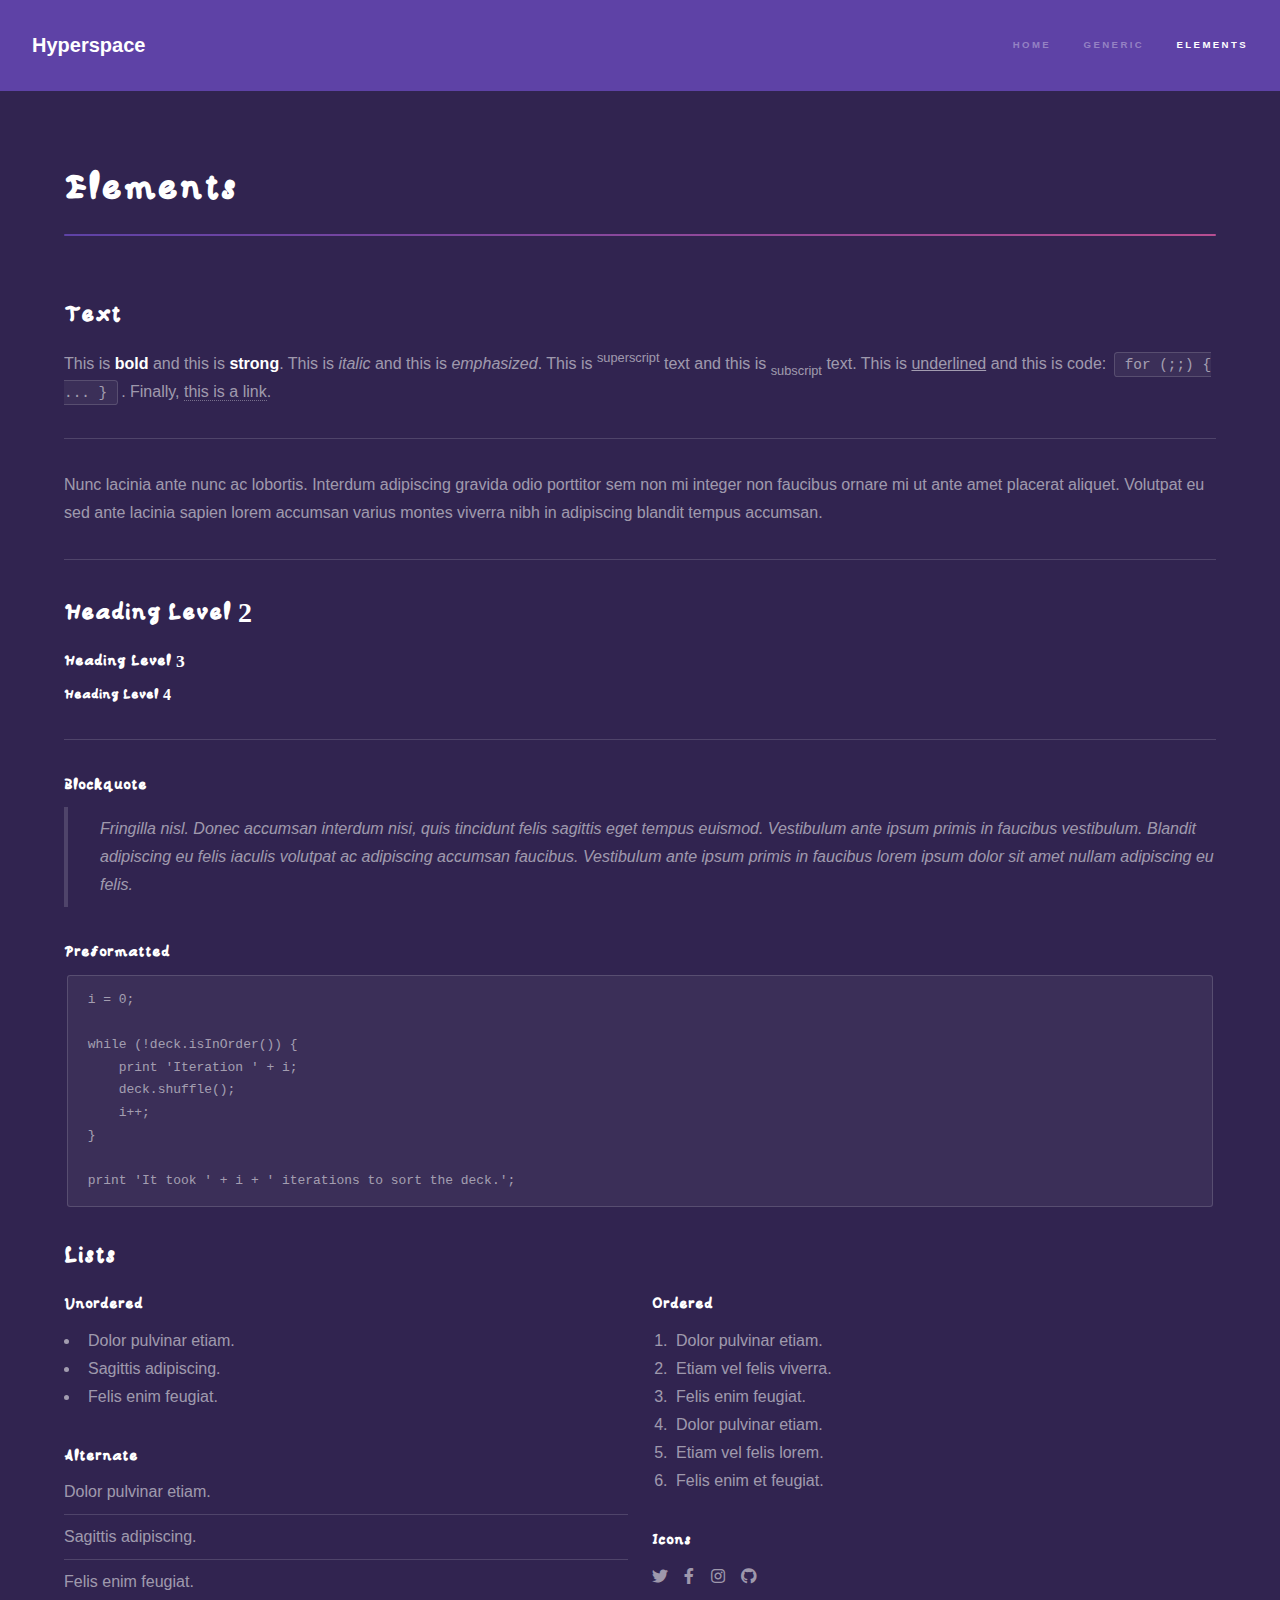
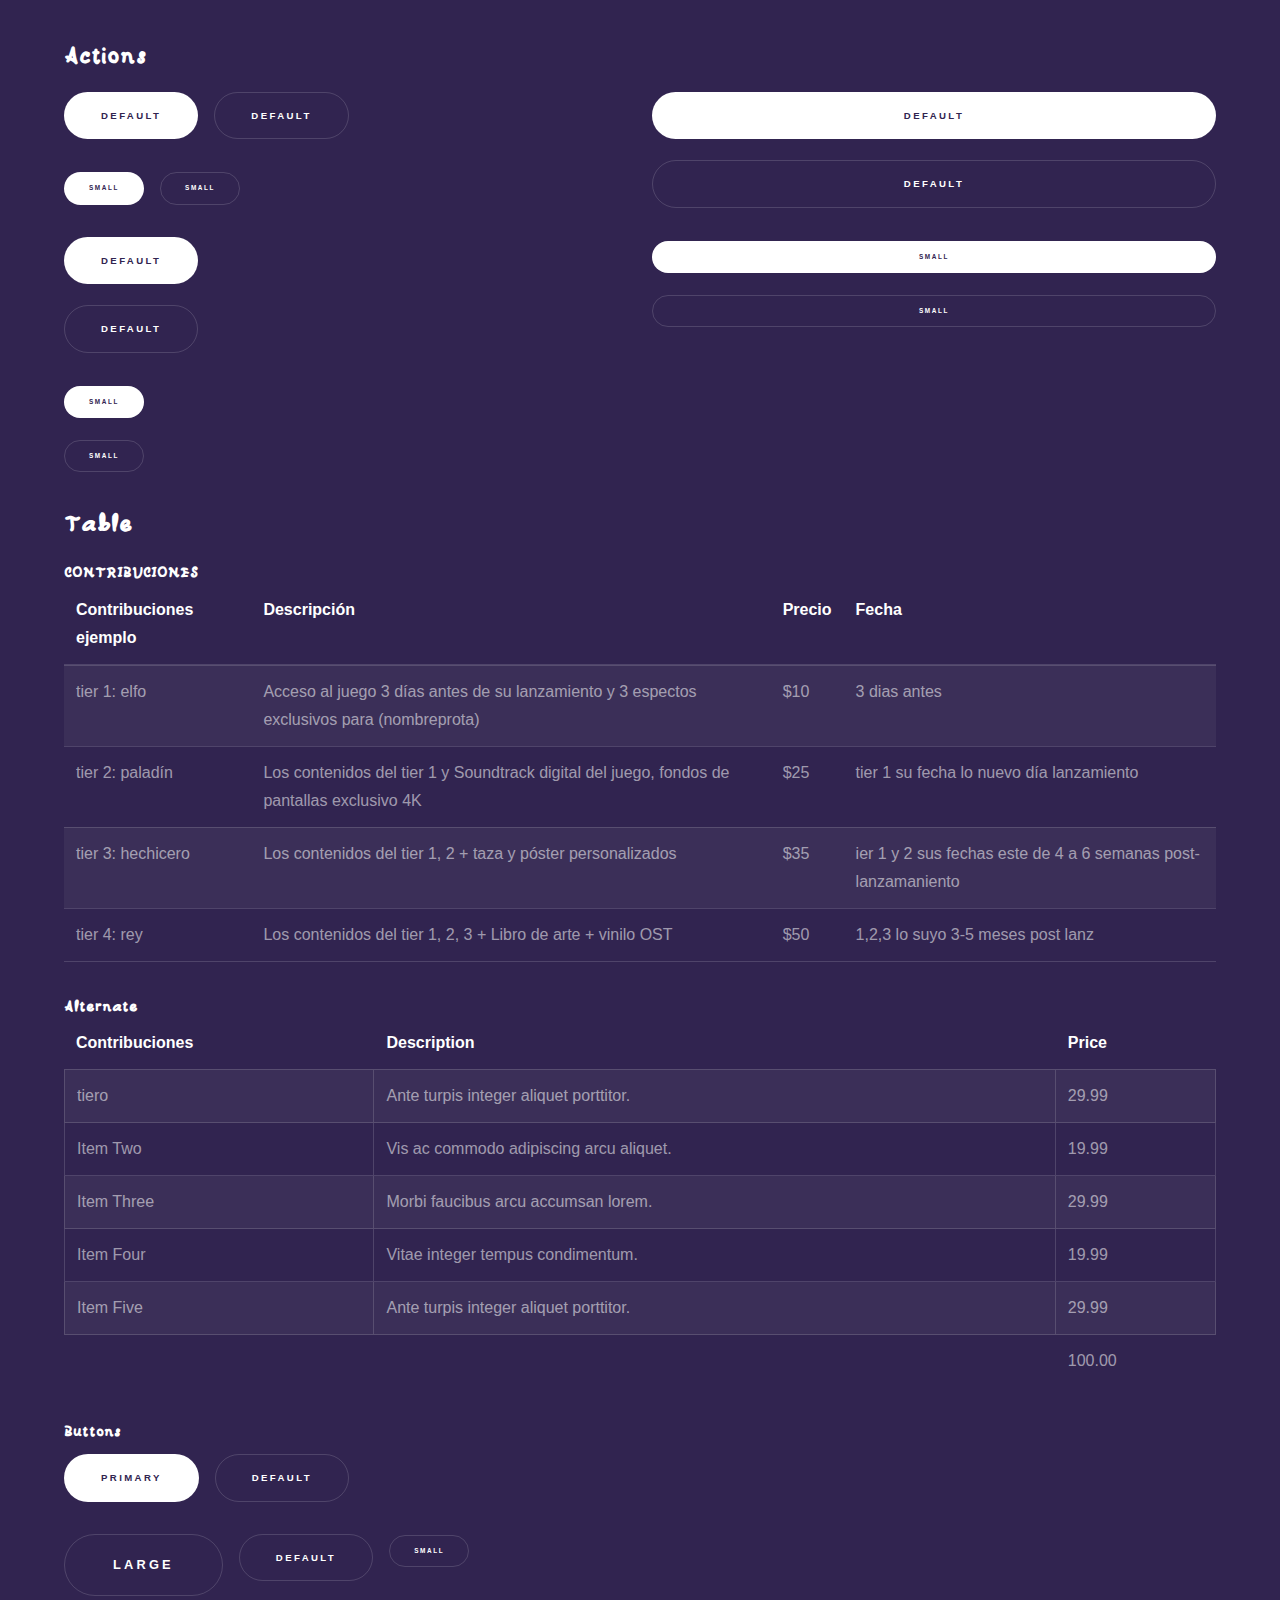
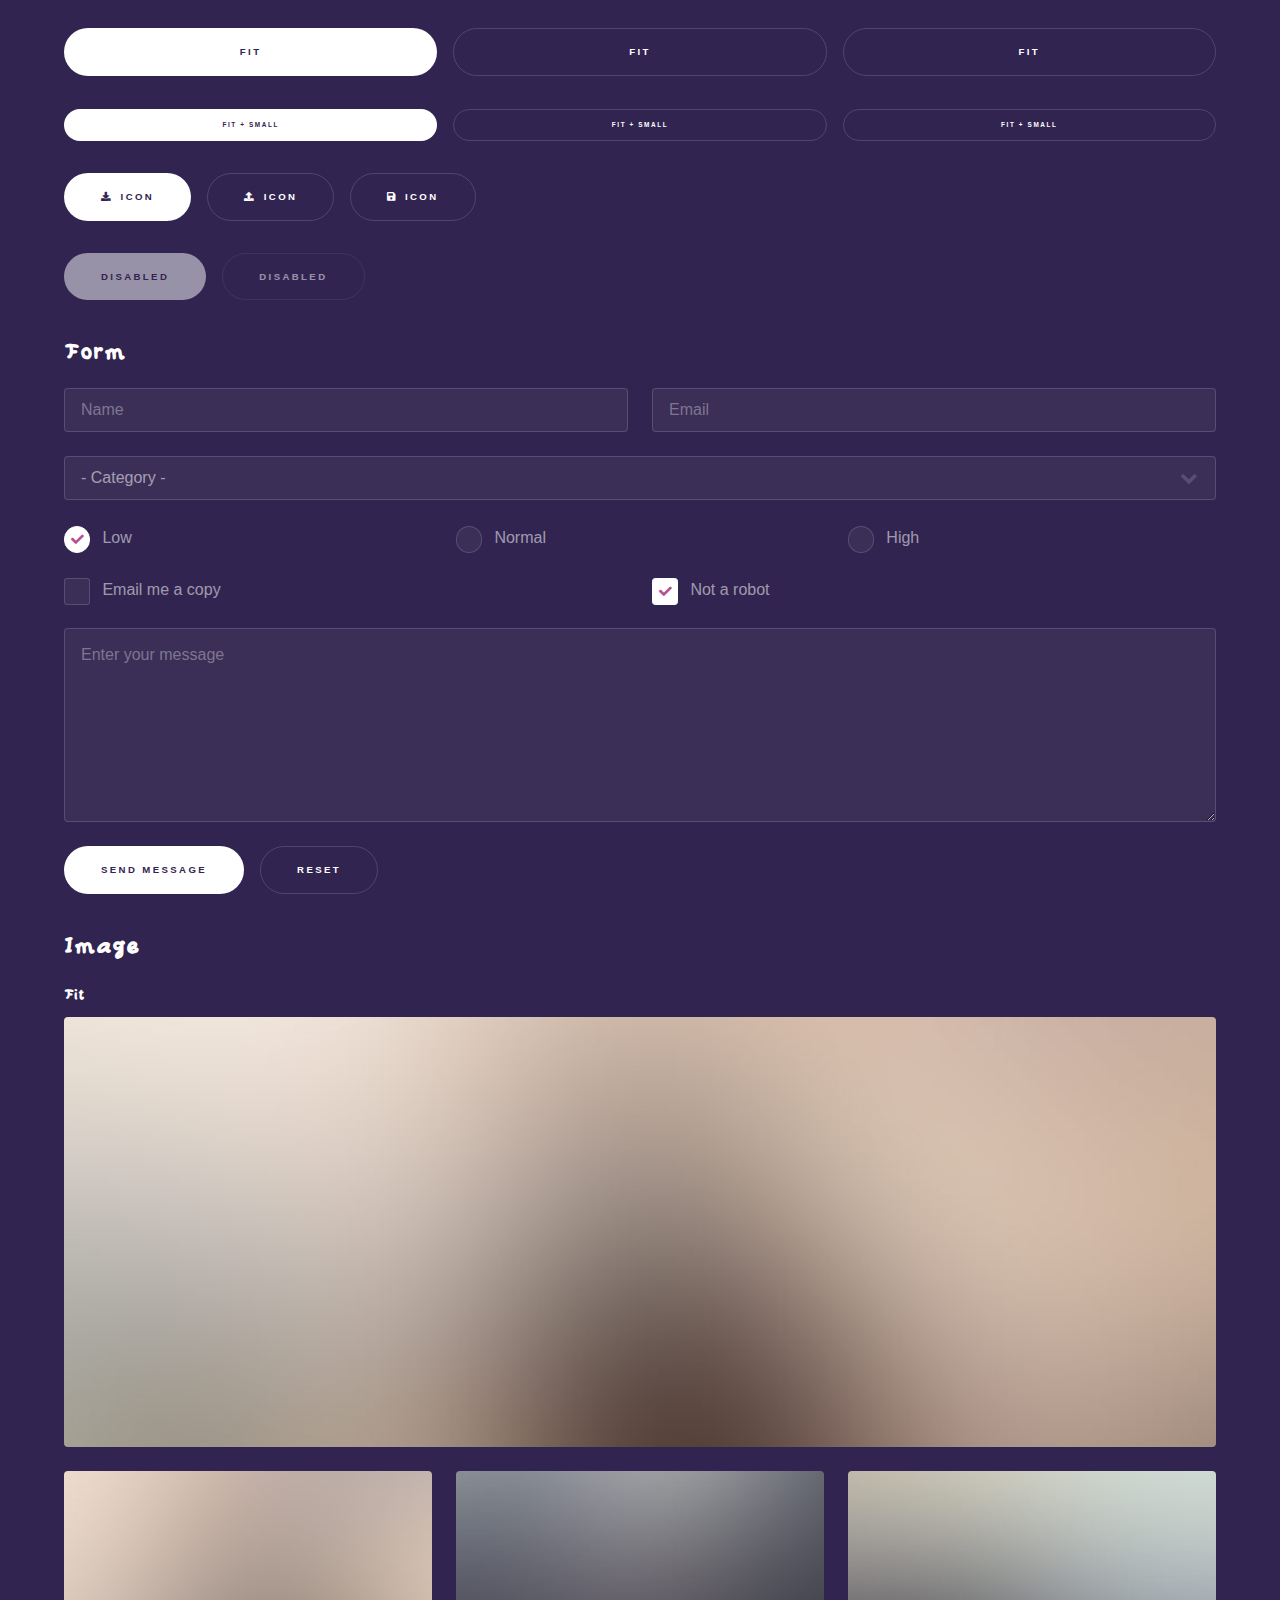
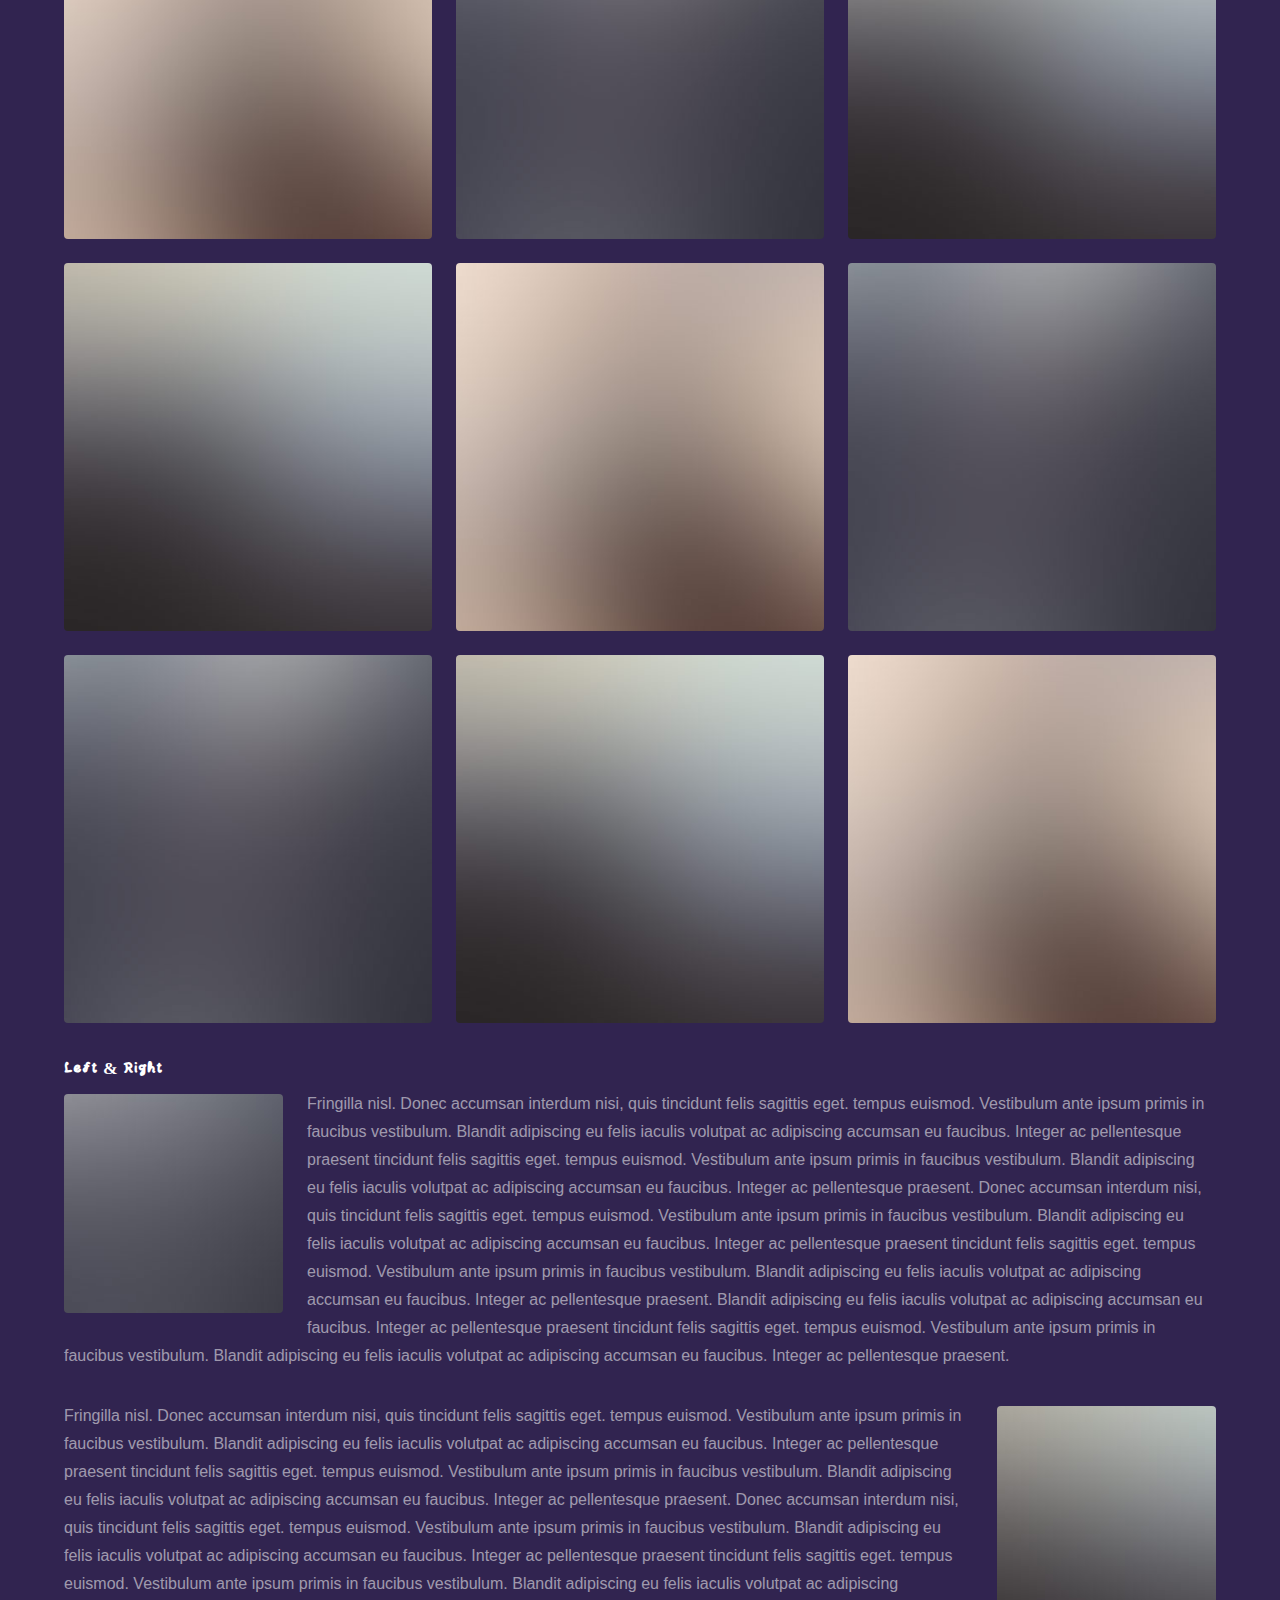
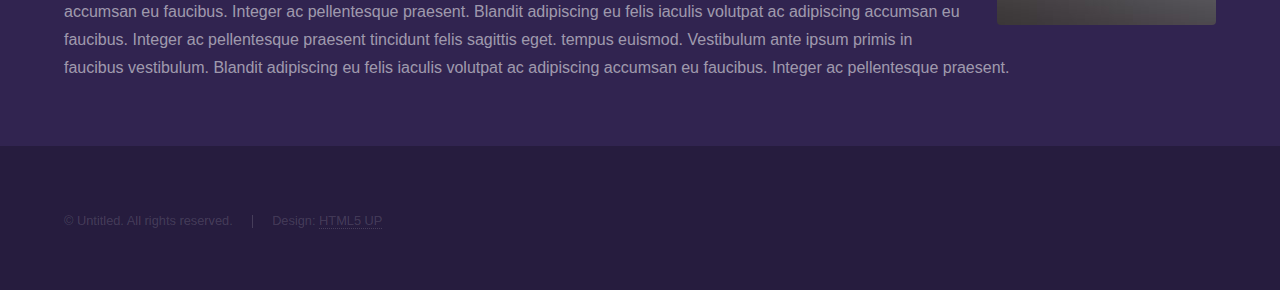
<file: elements.html>
<!DOCTYPE HTML>
<!--
	Hyperspace by HTML5 UP
	html5up.net | @ajlkn
	Free for personal and commercial use under the CCA 3.0 license (html5up.net/license)
-->
<html>
	<head>
		<title>Elements - Hyperspace by HTML5 UP</title>
		<meta charset="utf-8" />
		<meta name="viewport" content="width=device-width, initial-scale=1, user-scalable=no" />
		<link rel="stylesheet" href="assets/css/main.css" />
		<noscript><link rel="stylesheet" href="assets/css/noscript.css" /></noscript>
	</head>
	<body class="is-preload">

		<!-- Header -->
			<header id="header">
				<a href="index.html" class="title">Hyperspace</a>
				<nav>
					<ul>
						<li><a href="index.html">Home</a></li>
						<li><a href="generic.html">Generic</a></li>
						<li><a href="elements.html"  class="active">Elements</a></li>
					</ul>
				</nav>
			</header>

		<!-- Wrapper -->
			<div id="wrapper">

				<!-- Main -->
					<section id="main" class="wrapper">
						<div class="inner">
							<h1 class="major">Elements</h1>

							<!-- Text -->
								<section>
									<h2>Text</h2>
									<p>This is <b>bold</b> and this is <strong>strong</strong>. This is <i>italic</i> and this is <em>emphasized</em>.
									This is <sup>superscript</sup> text and this is <sub>subscript</sub> text.
									This is <u>underlined</u> and this is code: <code>for (;;) { ... }</code>. Finally, <a href="#">this is a link</a>.</p>
									<hr />
									<p>Nunc lacinia ante nunc ac lobortis. Interdum adipiscing gravida odio porttitor sem non mi integer non faucibus ornare mi ut ante amet placerat aliquet. Volutpat eu sed ante lacinia sapien lorem accumsan varius montes viverra nibh in adipiscing blandit tempus accumsan.</p>
									<hr />
									<h2>Heading Level 2</h2>
									<h3>Heading Level 3</h3>
									<h4>Heading Level 4</h4>
									<hr />
									<h3>Blockquote</h3>
									<blockquote>Fringilla nisl. Donec accumsan interdum nisi, quis tincidunt felis sagittis eget tempus euismod. Vestibulum ante ipsum primis in faucibus vestibulum. Blandit adipiscing eu felis iaculis volutpat ac adipiscing accumsan faucibus. Vestibulum ante ipsum primis in faucibus lorem ipsum dolor sit amet nullam adipiscing eu felis.</blockquote>
									<h3>Preformatted</h3>
									<pre><code>i = 0;

while (!deck.isInOrder()) {
    print 'Iteration ' + i;
    deck.shuffle();
    i++;
}

print 'It took ' + i + ' iterations to sort the deck.';</code></pre>
								</section>

							<!-- Lists -->
								<section>
									<h2>Lists</h2>
									<div class="row">
										<div class="col-6 col-12-medium">
											<h3>Unordered</h3>
											<ul>
												<li>Dolor pulvinar etiam.</li>
												<li>Sagittis adipiscing.</li>
												<li>Felis enim feugiat.</li>
											</ul>
											<h3>Alternate</h3>
											<ul class="alt">
												<li>Dolor pulvinar etiam.</li>
												<li>Sagittis adipiscing.</li>
												<li>Felis enim feugiat.</li>
											</ul>
										</div>
										<div class="col-6 col-12-medium">
											<h3>Ordered</h3>
											<ol>
												<li>Dolor pulvinar etiam.</li>
												<li>Etiam vel felis viverra.</li>
												<li>Felis enim feugiat.</li>
												<li>Dolor pulvinar etiam.</li>
												<li>Etiam vel felis lorem.</li>
												<li>Felis enim et feugiat.</li>
											</ol>
											<h3>Icons</h3>
											<ul class="icons">
												<li><a href="#" class="icon brands fa-twitter"><span class="label">Twitter</span></a></li>
												<li><a href="#" class="icon brands fa-facebook-f"><span class="label">Facebook</span></a></li>
												<li><a href="#" class="icon brands fa-instagram"><span class="label">Instagram</span></a></li>
												<li><a href="#" class="icon brands fa-github"><span class="label">Github</span></a></li>
											</ul>
										</div>
									</div>
									<h2>Actions</h2>
									<div class="row">
										<div class="col-6 col-12-medium">
											<ul class="actions">
												<li><a href="#" class="button primary">Default</a></li>
												<li><a href="#" class="button">Default</a></li>
											</ul>
											<ul class="actions small">
												<li><a href="#" class="button primary small">Small</a></li>
												<li><a href="#" class="button small">Small</a></li>
											</ul>
											<ul class="actions stacked">
												<li><a href="#" class="button primary">Default</a></li>
												<li><a href="#" class="button">Default</a></li>
											</ul>
											<ul class="actions stacked">
												<li><a href="#" class="button primary small">Small</a></li>
												<li><a href="#" class="button small">Small</a></li>
											</ul>
										</div>
										<div class="col-6 col-12-medium">
											<ul class="actions stacked">
												<li><a href="#" class="button primary fit">Default</a></li>
												<li><a href="#" class="button fit">Default</a></li>
											</ul>
											<ul class="actions stacked">
												<li><a href="#" class="button primary small fit">Small</a></li>
												<li><a href="#" class="button small fit">Small</a></li>
											</ul>
										</div>
									</div>
								</section>

							<!-- Table -->
								<section>
									<h2>Table</h2>
									<h3>CONTRIBUCIONES</h3>
									<div class="table-wrapper">
										<table>
											<thead>
												<tr>
													<th>Contribuciones ejemplo</th>
													<th>Descripción</th>
													<th>Precio</th>
													<th>Fecha</th>
												</tr>
											</thead>
											<tbody>
												<tr>
													<td>tier 1: elfo</td>
													<td>Acceso al juego 3 días antes de su lanzamiento y 3 espectos exclusivos para (nombreprota)</td>
													<td>$10</td>
													<td>3 dias antes</td>
												</tr>
												<tr>
													<td>tier 2: paladín</td>
													<td>Los contenidos del tier 1 y Soundtrack digital del juego, fondos de pantallas exclusivo 4K </td>
													<td>$25</td>
													<td>tier 1 su fecha lo nuevo día lanzamiento </td>

												</tr>
												<tr>
													<td>tier 3: hechicero</td>
													<td> Los contenidos del tier 1, 2 + taza y póster personalizados </td> 
													<td>$35</td>
													<td>ier 1 y 2 sus fechas este  de 4 a 6 semanas post-lanzamaniento </td>

													
												</tr>
												<tr>
													<td>tier 4: rey</td>
													<td>Los contenidos del tier 1, 2, 3 + Libro de arte + vinilo OST </td>
													<td>$50</td>
													<td>1,2,3 lo suyo 3-5 meses post lanz</td>

												</tr>
												
											</tbody>
											
										</table>
									</div>

									<h3>Alternate</h3>
									<div class="table-wrapper">
										<table class="alt">
											<thead>
												<tr>
													<th>Contribuciones</th>
													<th>Description</th>
													<th>Price</th>
												</tr>
											</thead>
											<tbody>
												<tr>
													<td>tiero</td>
													<td>Ante turpis integer aliquet porttitor.</td>
													<td>29.99</td>
												</tr>
												<tr>
													<td>Item Two</td>
													<td>Vis ac commodo adipiscing arcu aliquet.</td>
													<td>19.99</td>
												</tr>
												<tr>
													<td>Item Three</td>
													<td> Morbi faucibus arcu accumsan lorem.</td>
													<td>29.99</td>
												</tr>
												<tr>
													<td>Item Four</td>
													<td>Vitae integer tempus condimentum.</td>
													<td>19.99</td>
												</tr>
												<tr>
													<td>Item Five</td>
													<td>Ante turpis integer aliquet porttitor.</td>
													<td>29.99</td>
												</tr>
											</tbody>
											<tfoot>
												<tr>
													<td colspan="2"></td>
													<td>100.00</td>
												</tr>
											</tfoot>
										</table>
									</div>
								</section>

							<!-- Buttons -->
								<section>
									<h3>Buttons</h3>
									<ul class="actions">
										<li><a href="#" class="button primary">Primary</a></li>
										<li><a href="#" class="button">Default</a></li>
									</ul>
									<ul class="actions">
										<li><a href="#" class="button large">Large</a></li>
										<li><a href="#" class="button">Default</a></li>
										<li><a href="#" class="button small">Small</a></li>
									</ul>
									<ul class="actions fit">
										<li><a href="#" class="button primary fit">Fit</a></li>
										<li><a href="#" class="button fit">Fit</a></li>
										<li><a href="#" class="button fit">Fit</a></li>
									</ul>
									<ul class="actions fit small">
										<li><a href="#" class="button primary fit small">Fit + Small</a></li>
										<li><a href="#" class="button fit small">Fit + Small</a></li>
										<li><a href="#" class="button fit small">Fit + Small</a></li>
									</ul>
									<ul class="actions">
										<li><a href="#" class="button primary icon solid fa-download">Icon</a></li>
										<li><a href="#" class="button icon solid fa-upload">Icon</a></li>
										<li><a href="#" class="button icon solid fa-save">Icon</a></li>
									</ul>
									<ul class="actions">
										<li><span class="button primary disabled">Disabled</span></li>
										<li><span class="button disabled">Disabled</span></li>
									</ul>
								</section>

							<!-- Form -->
								<section>
									<h2>Form</h2>
									<form method="post" action="#">
										<div class="row gtr-uniform">
											<div class="col-6 col-12-xsmall">
												<input type="text" name="demo-name" id="demo-name" value="" placeholder="Name" />
											</div>
											<div class="col-6 col-12-xsmall">
												<input type="email" name="demo-email" id="demo-email" value="" placeholder="Email" />
											</div>
											<div class="col-12">
												<select name="demo-category" id="demo-category">
													<option value="">- Category -</option>
													<option value="1">Manufacturing</option>
													<option value="1">Shipping</option>
													<option value="1">Administration</option>
													<option value="1">Human Resources</option>
												</select>
											</div>
											<div class="col-4 col-12-small">
												<input type="radio" id="demo-priority-low" name="demo-priority" checked>
												<label for="demo-priority-low">Low</label>
											</div>
											<div class="col-4 col-12-small">
												<input type="radio" id="demo-priority-normal" name="demo-priority">
												<label for="demo-priority-normal">Normal</label>
											</div>
											<div class="col-4 col-12-small">
												<input type="radio" id="demo-priority-high" name="demo-priority">
												<label for="demo-priority-high">High</label>
											</div>
											<div class="col-6 col-12-small">
												<input type="checkbox" id="demo-copy" name="demo-copy">
												<label for="demo-copy">Email me a copy</label>
											</div>
											<div class="col-6 col-12-small">
												<input type="checkbox" id="demo-human" name="demo-human" checked>
												<label for="demo-human">Not a robot</label>
											</div>
											<div class="col-12">
												<textarea name="demo-message" id="demo-message" placeholder="Enter your message" rows="6"></textarea>
											</div>
											<div class="col-12">
												<ul class="actions">
													<li><input type="submit" value="Send Message" class="primary" /></li>
													<li><input type="reset" value="Reset" /></li>
												</ul>
											</div>
										</div>
									</form>
								</section>

							<!-- Image -->
								<section>
									<h2>Image</h2>
									<h3>Fit</h3>
									<div class="box alt">
										<div class="row gtr-uniform">
											<div class="col-12"><span class="image fit"><img src="images/pic04.jpg" alt="" /></span></div>
											<div class="col-4"><span class="image fit"><img src="images/pic01.jpg" alt="" /></span></div>
											<div class="col-4"><span class="image fit"><img src="images/pic02.jpg" alt="" /></span></div>
											<div class="col-4"><span class="image fit"><img src="images/pic03.jpg" alt="" /></span></div>
											<div class="col-4"><span class="image fit"><img src="images/pic03.jpg" alt="" /></span></div>
											<div class="col-4"><span class="image fit"><img src="images/pic01.jpg" alt="" /></span></div>
											<div class="col-4"><span class="image fit"><img src="images/pic02.jpg" alt="" /></span></div>
											<div class="col-4"><span class="image fit"><img src="images/pic02.jpg" alt="" /></span></div>
											<div class="col-4"><span class="image fit"><img src="images/pic03.jpg" alt="" /></span></div>
											<div class="col-4"><span class="image fit"><img src="images/pic01.jpg" alt="" /></span></div>
										</div>
									</div>
									<h3>Left &amp; Right</h3>
									<p><span class="image left"><img src="images/pic05.jpg" alt="" /></span>Fringilla nisl. Donec accumsan interdum nisi, quis tincidunt felis sagittis eget. tempus euismod. Vestibulum ante ipsum primis in faucibus vestibulum. Blandit adipiscing eu felis iaculis volutpat ac adipiscing accumsan eu faucibus. Integer ac pellentesque praesent tincidunt felis sagittis eget. tempus euismod. Vestibulum ante ipsum primis in faucibus vestibulum. Blandit adipiscing eu felis iaculis volutpat ac adipiscing accumsan eu faucibus. Integer ac pellentesque praesent. Donec accumsan interdum nisi, quis tincidunt felis sagittis eget. tempus euismod. Vestibulum ante ipsum primis in faucibus vestibulum. Blandit adipiscing eu felis iaculis volutpat ac adipiscing accumsan eu faucibus. Integer ac pellentesque praesent tincidunt felis sagittis eget. tempus euismod. Vestibulum ante ipsum primis in faucibus vestibulum. Blandit adipiscing eu felis iaculis volutpat ac adipiscing accumsan eu faucibus. Integer ac pellentesque praesent. Blandit adipiscing eu felis iaculis volutpat ac adipiscing accumsan eu faucibus. Integer ac pellentesque praesent tincidunt felis sagittis eget. tempus euismod. Vestibulum ante ipsum primis in faucibus vestibulum. Blandit adipiscing eu felis iaculis volutpat ac adipiscing accumsan eu faucibus. Integer ac pellentesque praesent.</p>
									<p><span class="image right"><img src="images/pic06.jpg" alt="" /></span>Fringilla nisl. Donec accumsan interdum nisi, quis tincidunt felis sagittis eget. tempus euismod. Vestibulum ante ipsum primis in faucibus vestibulum. Blandit adipiscing eu felis iaculis volutpat ac adipiscing accumsan eu faucibus. Integer ac pellentesque praesent tincidunt felis sagittis eget. tempus euismod. Vestibulum ante ipsum primis in faucibus vestibulum. Blandit adipiscing eu felis iaculis volutpat ac adipiscing accumsan eu faucibus. Integer ac pellentesque praesent. Donec accumsan interdum nisi, quis tincidunt felis sagittis eget. tempus euismod. Vestibulum ante ipsum primis in faucibus vestibulum. Blandit adipiscing eu felis iaculis volutpat ac adipiscing accumsan eu faucibus. Integer ac pellentesque praesent tincidunt felis sagittis eget. tempus euismod. Vestibulum ante ipsum primis in faucibus vestibulum. Blandit adipiscing eu felis iaculis volutpat ac adipiscing accumsan eu faucibus. Integer ac pellentesque praesent. Blandit adipiscing eu felis iaculis volutpat ac adipiscing accumsan eu faucibus. Integer ac pellentesque praesent tincidunt felis sagittis eget. tempus euismod. Vestibulum ante ipsum primis in faucibus vestibulum. Blandit adipiscing eu felis iaculis volutpat ac adipiscing accumsan eu faucibus. Integer ac pellentesque praesent.</p>
								</section>

						</div>
					</section>

			</div>

		<!-- Footer -->
			<footer id="footer" class="wrapper alt">
				<div class="inner">
					<ul class="menu">
						<li>&copy; Untitled. All rights reserved.</li><li>Design: <a href="http://html5up.net">HTML5 UP</a></li>
					</ul>
				</div>
			</footer>

		<!-- Scripts -->
			<script src="assets/js/jquery.min.js"></script>
			<script src="assets/js/jquery.scrollex.min.js"></script>
			<script src="assets/js/jquery.scrolly.min.js"></script>
			<script src="assets/js/browser.min.js"></script>
			<script src="assets/js/breakpoints.min.js"></script>
			<script src="assets/js/util.js"></script>
			<script src="assets/js/main.js"></script>

	</body>
</html>
</file>
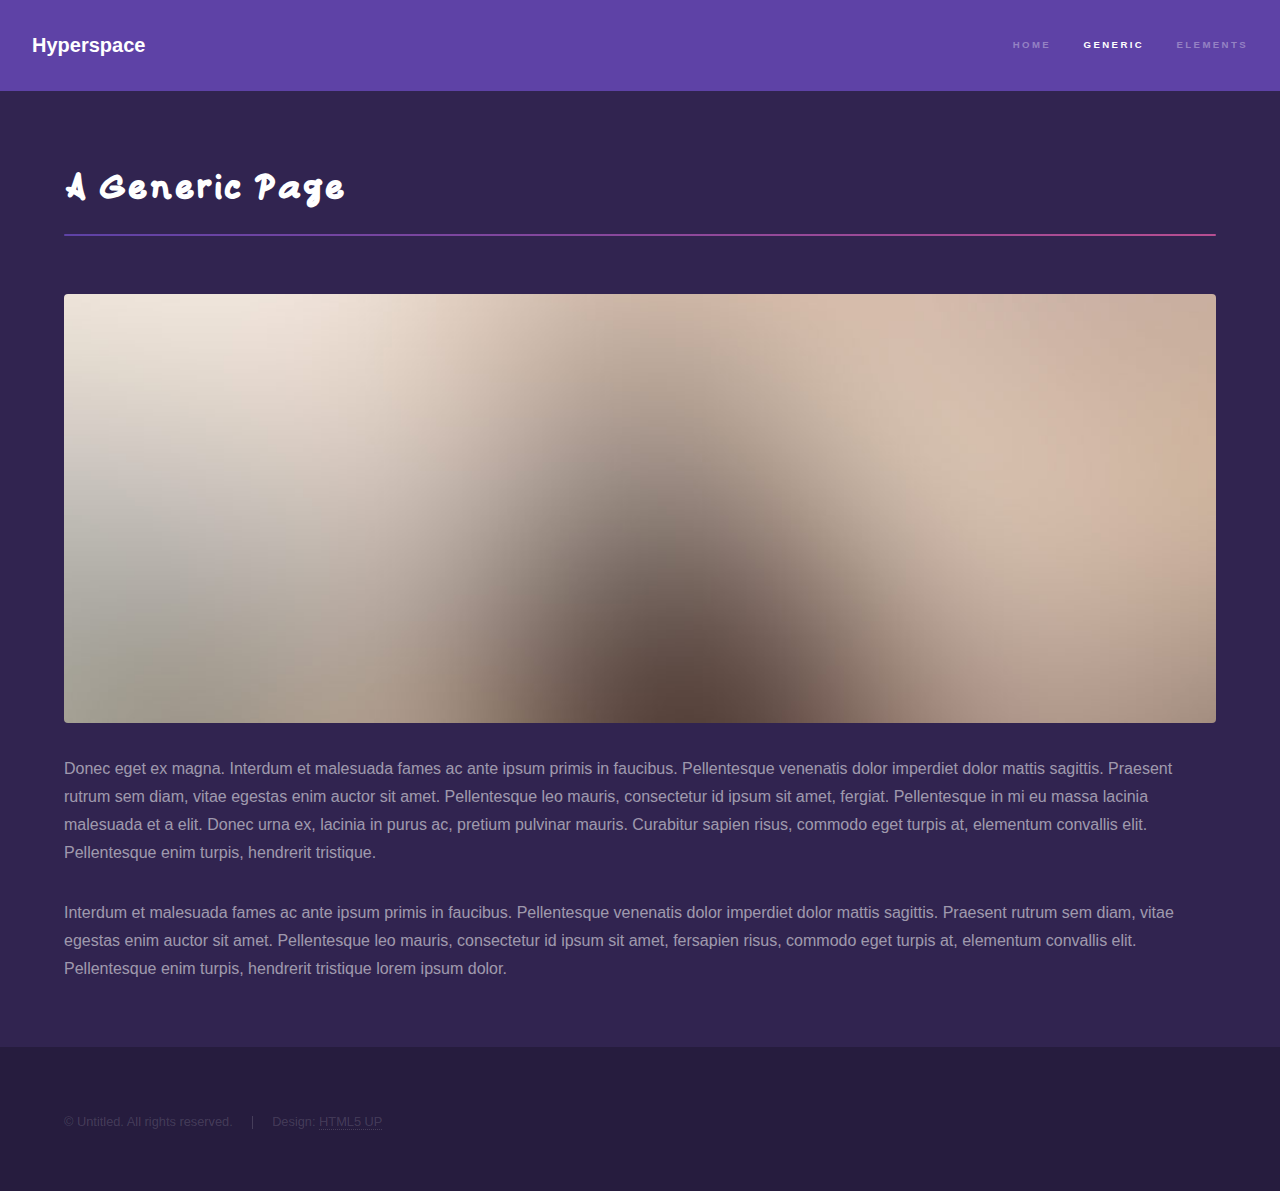
<file: generic.html>
<!DOCTYPE HTML>
<!--
	Hyperspace by HTML5 UP
	html5up.net | @ajlkn
	Free for personal and commercial use under the CCA 3.0 license (html5up.net/license)
-->
<html>
	<head>
		<title>Generic - Hyperspace by HTML5 UP</title>
		<meta charset="utf-8" />
		<meta name="viewport" content="width=device-width, initial-scale=1, user-scalable=no" />
		<link rel="stylesheet" href="assets/css/main.css" />
		<noscript><link rel="stylesheet" href="assets/css/noscript.css" /></noscript>
	</head>
	<body class="is-preload">

		<!-- Header -->
			<header id="header">
				<a href="index.html" class="title">Hyperspace</a>
				<nav>
					<ul>
						<li><a href="index.html">Home</a></li>
						<li><a href="generic.html" class="active">Generic</a></li>
						<li><a href="elements.html">Elements</a></li>
					</ul>
				</nav>
			</header>

		<!-- Wrapper -->
			<div id="wrapper">

				<!-- Main -->
					<section id="main" class="wrapper">
						<div class="inner">
							<h1 class="major">A Generic Page</h1>
							<span class="image fit"><img src="images/pic04.jpg" alt="" /></span>
							<p>Donec eget ex magna. Interdum et malesuada fames ac ante ipsum primis in faucibus. Pellentesque venenatis dolor imperdiet dolor mattis sagittis. Praesent rutrum sem diam, vitae egestas enim auctor sit amet. Pellentesque leo mauris, consectetur id ipsum sit amet, fergiat. Pellentesque in mi eu massa lacinia malesuada et a elit. Donec urna ex, lacinia in purus ac, pretium pulvinar mauris. Curabitur sapien risus, commodo eget turpis at, elementum convallis elit. Pellentesque enim turpis, hendrerit tristique.</p>
							<p>Interdum et malesuada fames ac ante ipsum primis in faucibus. Pellentesque venenatis dolor imperdiet dolor mattis sagittis. Praesent rutrum sem diam, vitae egestas enim auctor sit amet. Pellentesque leo mauris, consectetur id ipsum sit amet, fersapien risus, commodo eget turpis at, elementum convallis elit. Pellentesque enim turpis, hendrerit tristique lorem ipsum dolor.</p>
						</div>
					</section>

			</div>

		<!-- Footer -->
			<footer id="footer" class="wrapper alt">
				<div class="inner">
					<ul class="menu">
						<li>&copy; Untitled. All rights reserved.</li><li>Design: <a href="http://html5up.net">HTML5 UP</a></li>
					</ul>
				</div>
			</footer>

		<!-- Scripts -->
			<script src="assets/js/jquery.min.js"></script>
			<script src="assets/js/jquery.scrollex.min.js"></script>
			<script src="assets/js/jquery.scrolly.min.js"></script>
			<script src="assets/js/browser.min.js"></script>
			<script src="assets/js/breakpoints.min.js"></script>
			<script src="assets/js/util.js"></script>
			<script src="assets/js/main.js"></script>

	</body>
</html>
</file>
<file: assets/css/noscript.css>
/*
	Hyperspace by HTML5 UP
	html5up.net | @ajlkn
	Free for personal and commercial use under the CCA 3.0 license (html5up.net/license)
*/

/* Spotlights */

	.spotlights > section > .image:before {
		opacity: 0 !important;
	}

	.spotlights > section > .content > .inner {
		-moz-transform: none !important;
		-webkit-transform: none !important;
		-ms-transform: none !important;
		transform: none !important;
		opacity: 1 !important;
	}

/* Wrapper */

	.wrapper > .inner {
		opacity: 1 !important;
		-moz-transform: none !important;
		-webkit-transform: none !important;
		-ms-transform: none !important;
		transform: none !important;
	}

/* Sidebar */

	#sidebar > .inner {
		opacity: 1 !important;
	}

	#sidebar nav > ul > li {
		-moz-transform: none !important;
		-webkit-transform: none !important;
		-ms-transform: none !important;
		transform: none !important;
		opacity: 1 !important;
	}
</file>
<file: assets/css/main.css>
@import url(fontawesome-all.min.css);
@font-face {
	font-family: "wac";
	src: url("Wachongo-Regular.otf") ;
}
/*
	Hyperspace by HTML5 UP
	html5up.net | @ajlkn
	Free for personal and commercial use under the CCA 3.0 license (html5up.net/license)
*/

html, body, div, span, applet, object,
iframe, p, blockquote,
pre, a, h1, h2, h3, h4, h5, h6, abbr, acronym, address, big, cite,
code, del, dfn, em, img, ins, kbd, q, s, samp,
small, strike, strong, sub, sup, tt, var, b,
u, i, center, dl, dt, dd, ol, ul, li, fieldset,
form, label, legend, table, caption, tbody,
tfoot, thead, tr, th, td, article, aside,
canvas, details, embed, figure, figcaption,
footer, header, hgroup, menu, nav, output, ruby,
section, summary, time, mark, audio, video {
	margin: 0;
	padding: 0;
	border: 0;
	font-size: 100%;
	font: inherit;
	vertical-align: baseline;
}



article, aside, details, figcaption, figure,
footer, header, hgroup, menu, nav, section {
	display: block;}

body {
	line-height: 1;
}

ol, ul {
	list-style: none;
}

blockquote, q {
	quotes: none;
}

	blockquote:before, blockquote:after, q:before, q:after {
		content: '';
		content: none;
	}

table {
	border-collapse: collapse;
	border-spacing: 0;
}

body {
	-webkit-text-size-adjust: none;
}

mark {
	background-color: transparent;
	color: inherit;
}

input::-moz-focus-inner {
	border: 0;
	padding: 0;
}

input, select, textarea {
	-moz-appearance: none;
	-webkit-appearance: none;
	-ms-appearance: none;
	appearance: none;
}

/* Basic */

	@-ms-viewport {
		width: device-width;
	}

	body {
		-ms-overflow-style: scrollbar;
	}

	@media screen and (max-width: 480px) {

		html, body {
			min-width: 320px;
		}

	}

	html {
		box-sizing: border-box;
	}

	*, *:before, *:after {
		box-sizing: inherit;
	}

	body {
		background: #312450;
	}

		body.is-preload *, body.is-preload *:before, body.is-preload *:after {
			-moz-animation: none !important;
			-webkit-animation: none !important;
			-ms-animation: none !important;
			animation: none !important;
			-moz-transition: none !important;
			-webkit-transition: none !important;
			-ms-transition: none !important;
			transition: none !important;
		}

/* Type */

	body, input, select, textarea {
		color: rgba(255, 255, 255, 0.55);
		font-family: Arial, Helvetica, sans-serif, wac;
		font-size: 16.5pt;
		font-weight: normal;
		line-height: 1.75;
	}

		@media screen and (max-width: 1680px) {

			body, input, select, textarea {
				font-size: 13pt;
			}

		}

		@media screen and (max-width: 1280px) {

			body, input, select, textarea {
				font-size: 12pt;
			}

		}

		@media screen and (max-width: 360px) {

			body, input, select, textarea {
				font-size: 11pt;
			}

		}

	a {
		-moz-transition: color 0.2s ease, border-bottom-color 0.2s ease;
		-webkit-transition: color 0.2s ease, border-bottom-color 0.2s ease;
		-ms-transition: color 0.2s ease, border-bottom-color 0.2s ease;
		transition: color 0.2s ease, border-bottom-color 0.2s ease;
		border-bottom: dotted 1px rgba(255, 255, 255, 0.35);
		color: inherit;
		text-decoration: none;
	}

		a:hover {
			border-bottom-color: transparent;
			color: #ffffff;
		}

	strong, b {
		color: #ffffff;
		font-weight: bold;
	}

	em, i {
		font-style: italic;
	}

	p {
		margin: 0 0 2em 0;
	}

	h1, h2, h3, h4, h5, h6 {
		color: #ffffff;
		font-weight: bold;
		line-height: 1.5;
		margin: 0 0 0.5em 0;
		font-family: "wac";
	}

		h1 a, h2 a, h3 a, h4 a, h5 a, h6 a {
			color: inherit;
			text-decoration: none;
		}

h1 {
	font-size: 2.75em;
}

		h1.major {
			margin: 0 0 1.3em 0;
			position: relative;
			padding-bottom: 0.35em;
		}

			h1.major:after {
				background-image: -moz-linear-gradient(to right, #5e42a6, #b74e91);
				background-image: -webkit-linear-gradient(to right, #5e42a6, #b74e91);
				background-image: -ms-linear-gradient(to right, #5e42a6, #b74e91);
				background-image: linear-gradient(to right, #5e42a6, #b74e91);
				-moz-transition: max-width 0.2s ease;
				-webkit-transition: max-width 0.2s ease;
				-ms-transition: max-width 0.2s ease;
				transition: max-width 0.2s ease;
				border-radius: 0.2em;
				bottom: 0;
				content: '';
				height: 0.05em;
				position: absolute;
				right: 0;
				width: 100%;
			}

	h2 {
		font-size: 1.75em;
	}

	h3 {
		font-size: 1.1em;
	}

	h4 {
		font-size: 1em;
	}

	h5 {
		font-size: 0.8em;
	}

	h6 {
		font-size: 0.6em;
	}

	@media screen and (max-width: 736px) {

		h1 {
			font-size: 2em;
		}

		h2 {
			font-size: 1.25em;
		}

		h3 {
			font-size: 1em;
		}

		h4 {
			font-size: 0.8em;
		}

		h5 {
			font-size: 0.6em;
		}

		h6 {
			font-size: 0.6em;
		}

	}

	sub {
		font-size: 0.8em;
		position: relative;
		top: 0.5em;
	}

	sup {
		font-size: 0.8em;
		position: relative;
		top: -0.5em;
	}

	blockquote {
		border-left: solid 4px rgba(255, 255, 255, 0.15);
		font-style: italic;
		margin: 0 0 2em 0;
		padding: 0.5em 0 0.5em 2em;
	}

	code {
		background: rgba(255, 255, 255, 0.05);
		border-radius: 0.25em;
		border: solid 1px rgba(255, 255, 255, 0.15);
		font-family: "Courier New", monospace;
		font-size: 0.9em;
		margin: 0 0.25em;
		padding: 0.25em 0.65em;
	}

	pre {
		-webkit-overflow-scrolling: touch;
		font-family: "Courier New", monospace;
		font-size: 0.9em;
		margin: 0 0 2em 0;
	}

		pre code {
			display: block;
			line-height: 1.75em;
			padding: 1em 1.5em;
			overflow-x: auto;
		}

	hr {
		border: 0;
		border-bottom: solid 1px rgba(255, 255, 255, 0.15);
		margin: 2em 0;
	}

		hr.major {
			margin: 3em 0;
		}

	.align-left {
		text-align: left;
	}

	.align-center {
		text-align: center;
	}

	.align-right {
		text-align: right;
	}

/* Row */

	.row {
		display: flex;
		flex-wrap: wrap;
		box-sizing: border-box;
		align-items: stretch;
	}

		.row > * {
			box-sizing: border-box;
		}

		.row.gtr-uniform > * > :last-child {
			margin-bottom: 0;
		}

		.row.aln-left {
			justify-content: flex-start;
		}

		.row.aln-center {
			justify-content: center;
		}

		.row.aln-right {
			justify-content: flex-end;
		}

		.row.aln-top {
			align-items: flex-start;
		}

		.row.aln-middle {
			align-items: center;
		}

		.row.aln-bottom {
			align-items: flex-end;
		}

		.row > .imp {
			order: -1;
		}

		.row > .col-1 {
			width: 8.33333%;
		}

		.row > .off-1 {
			margin-left: 8.33333%;
		}

		.row > .col-2 {
			width: 16.66667%;
		}

		.row > .off-2 {
			margin-left: 16.66667%;
		}

		.row > .col-3 {
			width: 25%;
		}

		.row > .off-3 {
			margin-left: 25%;
		}

		.row > .col-4 {
			width: 33.33333%;
		}

		.row > .off-4 {
			margin-left: 33.33333%;
		}

		.row > .col-5 {
			width: 41.66667%;
		}

		.row > .off-5 {
			margin-left: 41.66667%;
		}

		.row > .col-6 {
			width: 50%;
		}

		.row > .off-6 {
			margin-left: 50%;
		}

		.row > .col-7 {
			width: 58.33333%;
		}

		.row > .off-7 {
			margin-left: 58.33333%;
		}

		.row > .col-8 {
			width: 66.66667%;
		}

		.row > .off-8 {
			margin-left: 66.66667%;
		}

		.row > .col-9 {
			width: 75%;
		}

		.row > .off-9 {
			margin-left: 75%;
		}

		.row > .col-10 {
			width: 83.33333%;
		}

		.row > .off-10 {
			margin-left: 83.33333%;
		}

		.row > .col-11 {
			width: 91.66667%;
		}

		.row > .off-11 {
			margin-left: 91.66667%;
		}

		.row > .col-12 {
			width: 100%;
		}

		.row > .off-12 {
			margin-left: 100%;
		}

		.row.gtr-0 {
			margin-top: 0;
			margin-left: 0em;
		}

			.row.gtr-0 > * {
				padding: 0 0 0 0em;
			}

			.row.gtr-0.gtr-uniform {
				margin-top: 0em;
			}

				.row.gtr-0.gtr-uniform > * {
					padding-top: 0em;
				}

		.row.gtr-25 {
			margin-top: 0;
			margin-left: -0.375em;
		}

			.row.gtr-25 > * {
				padding: 0 0 0 0.375em;
			}

			.row.gtr-25.gtr-uniform {
				margin-top: -0.375em;
			}

				.row.gtr-25.gtr-uniform > * {
					padding-top: 0.375em;
				}

		.row.gtr-50 {
			margin-top: 0;
			margin-left: -0.75em;
		}

			.row.gtr-50 > * {
				padding: 0 0 0 0.75em;
			}

			.row.gtr-50.gtr-uniform {
				margin-top: -0.75em;
			}

				.row.gtr-50.gtr-uniform > * {
					padding-top: 0.75em;
				}

		.row {
			margin-top: 0;
			margin-left: -1.5em;
		}

			.row > * {
				padding: 0 0 0 1.5em;
			}

			.row.gtr-uniform {
				margin-top: -1.5em;
			}

				.row.gtr-uniform > * {
					padding-top: 1.5em;
				}

		.row.gtr-150 {
			margin-top: 0;
			margin-left: -2.25em;
		}

			.row.gtr-150 > * {
				padding: 0 0 0 2.25em;
			}

			.row.gtr-150.gtr-uniform {
				margin-top: -2.25em;
			}

				.row.gtr-150.gtr-uniform > * {
					padding-top: 2.25em;
				}

		.row.gtr-200 {
			margin-top: 0;
			margin-left: -3em;
		}

			.row.gtr-200 > * {
				padding: 0 0 0 3em;
			}

			.row.gtr-200.gtr-uniform {
				margin-top: -3em;
			}

				.row.gtr-200.gtr-uniform > * {
					padding-top: 3em;
				}

		@media screen and (max-width: 1680px) {

			.row {
				display: flex;
				flex-wrap: wrap;
				box-sizing: border-box;
				align-items: stretch;
			}

				.row > * {
					box-sizing: border-box;
				}

				.row.gtr-uniform > * > :last-child {
					margin-bottom: 0;
				}

				.row.aln-left {
					justify-content: flex-start;
				}

				.row.aln-center {
					justify-content: center;
				}

				.row.aln-right {
					justify-content: flex-end;
				}

				.row.aln-top {
					align-items: flex-start;
				}

				.row.aln-middle {
					align-items: center;
				}

				.row.aln-bottom {
					align-items: flex-end;
				}

				.row > .imp-xlarge {
					order: -1;
				}

				.row > .col-1-xlarge {
					width: 8.33333%;
				}

				.row > .off-1-xlarge {
					margin-left: 8.33333%;
				}

				.row > .col-2-xlarge {
					width: 16.66667%;
				}

				.row > .off-2-xlarge {
					margin-left: 16.66667%;
				}

				.row > .col-3-xlarge {
					width: 25%;
				}

				.row > .off-3-xlarge {
					margin-left: 25%;
				}

				.row > .col-4-xlarge {
					width: 33.33333%;
				}

				.row > .off-4-xlarge {
					margin-left: 33.33333%;
				}

				.row > .col-5-xlarge {
					width: 41.66667%;
				}

				.row > .off-5-xlarge {
					margin-left: 41.66667%;
				}

				.row > .col-6-xlarge {
					width: 50%;
				}

				.row > .off-6-xlarge {
					margin-left: 50%;
				}

				.row > .col-7-xlarge {
					width: 58.33333%;
				}

				.row > .off-7-xlarge {
					margin-left: 58.33333%;
				}

				.row > .col-8-xlarge {
					width: 66.66667%;
				}

				.row > .off-8-xlarge {
					margin-left: 66.66667%;
				}

				.row > .col-9-xlarge {
					width: 75%;
				}

				.row > .off-9-xlarge {
					margin-left: 75%;
				}

				.row > .col-10-xlarge {
					width: 83.33333%;
				}

				.row > .off-10-xlarge {
					margin-left: 83.33333%;
				}

				.row > .col-11-xlarge {
					width: 91.66667%;
				}

				.row > .off-11-xlarge {
					margin-left: 91.66667%;
				}

				.row > .col-12-xlarge {
					width: 100%;
				}

				.row > .off-12-xlarge {
					margin-left: 100%;
				}

				.row.gtr-0 {
					margin-top: 0;
					margin-left: 0em;
				}

					.row.gtr-0 > * {
						padding: 0 0 0 0em;
					}

					.row.gtr-0.gtr-uniform {
						margin-top: 0em;
					}

						.row.gtr-0.gtr-uniform > * {
							padding-top: 0em;
						}

				.row.gtr-25 {
					margin-top: 0;
					margin-left: -0.375em;
				}

					.row.gtr-25 > * {
						padding: 0 0 0 0.375em;
					}

					.row.gtr-25.gtr-uniform {
						margin-top: -0.375em;
					}

						.row.gtr-25.gtr-uniform > * {
							padding-top: 0.375em;
						}

				.row.gtr-50 {
					margin-top: 0;
					margin-left: -0.75em;
				}

					.row.gtr-50 > * {
						padding: 0 0 0 0.75em;
					}

					.row.gtr-50.gtr-uniform {
						margin-top: -0.75em;
					}

						.row.gtr-50.gtr-uniform > * {
							padding-top: 0.75em;
						}

				.row {
					margin-top: 0;
					margin-left: -1.5em;
				}

					.row > * {
						padding: 0 0 0 1.5em;
					}

					.row.gtr-uniform {
						margin-top: -1.5em;
					}

						.row.gtr-uniform > * {
							padding-top: 1.5em;
						}

				.row.gtr-150 {
					margin-top: 0;
					margin-left: -2.25em;
				}

					.row.gtr-150 > * {
						padding: 0 0 0 2.25em;
					}

					.row.gtr-150.gtr-uniform {
						margin-top: -2.25em;
					}

						.row.gtr-150.gtr-uniform > * {
							padding-top: 2.25em;
						}

				.row.gtr-200 {
					margin-top: 0;
					margin-left: -3em;
				}

					.row.gtr-200 > * {
						padding: 0 0 0 3em;
					}

					.row.gtr-200.gtr-uniform {
						margin-top: -3em;
					}

						.row.gtr-200.gtr-uniform > * {
							padding-top: 3em;
						}

		}

		@media screen and (max-width: 1280px) {

			.row {
				display: flex;
				flex-wrap: wrap;
				box-sizing: border-box;
				align-items: stretch;
			}

				.row > * {
					box-sizing: border-box;
				}

				.row.gtr-uniform > * > :last-child {
					margin-bottom: 0;
				}

				.row.aln-left {
					justify-content: flex-start;
				}

				.row.aln-center {
					justify-content: center;
				}

				.row.aln-right {
					justify-content: flex-end;
				}

				.row.aln-top {
					align-items: flex-start;
				}

				.row.aln-middle {
					align-items: center;
				}

				.row.aln-bottom {
					align-items: flex-end;
				}

				.row > .imp-large {
					order: -1;
				}

				.row > .col-1-large {
					width: 8.33333%;
				}

				.row > .off-1-large {
					margin-left: 8.33333%;
				}

				.row > .col-2-large {
					width: 16.66667%;
				}

				.row > .off-2-large {
					margin-left: 16.66667%;
				}

				.row > .col-3-large {
					width: 25%;
				}

				.row > .off-3-large {
					margin-left: 25%;
				}

				.row > .col-4-large {
					width: 33.33333%;
				}

				.row > .off-4-large {
					margin-left: 33.33333%;
				}

				.row > .col-5-large {
					width: 41.66667%;
				}

				.row > .off-5-large {
					margin-left: 41.66667%;
				}

				.row > .col-6-large {
					width: 50%;
				}

				.row > .off-6-large {
					margin-left: 50%;
				}

				.row > .col-7-large {
					width: 58.33333%;
				}

				.row > .off-7-large {
					margin-left: 58.33333%;
				}

				.row > .col-8-large {
					width: 66.66667%;
				}

				.row > .off-8-large {
					margin-left: 66.66667%;
				}

				.row > .col-9-large {
					width: 75%;
				}

				.row > .off-9-large {
					margin-left: 75%;
				}

				.row > .col-10-large {
					width: 83.33333%;
				}

				.row > .off-10-large {
					margin-left: 83.33333%;
				}

				.row > .col-11-large {
					width: 91.66667%;
				}

				.row > .off-11-large {
					margin-left: 91.66667%;
				}

				.row > .col-12-large {
					width: 100%;
				}

				.row > .off-12-large {
					margin-left: 100%;
				}

				.row.gtr-0 {
					margin-top: 0;
					margin-left: 0em;
				}

					.row.gtr-0 > * {
						padding: 0 0 0 0em;
					}

					.row.gtr-0.gtr-uniform {
						margin-top: 0em;
					}

						.row.gtr-0.gtr-uniform > * {
							padding-top: 0em;
						}

				.row.gtr-25 {
					margin-top: 0;
					margin-left: -0.375em;
				}

					.row.gtr-25 > * {
						padding: 0 0 0 0.375em;
					}

					.row.gtr-25.gtr-uniform {
						margin-top: -0.375em;
					}

						.row.gtr-25.gtr-uniform > * {
							padding-top: 0.375em;
						}

				.row.gtr-50 {
					margin-top: 0;
					margin-left: -0.75em;
				}

					.row.gtr-50 > * {
						padding: 0 0 0 0.75em;
					}

					.row.gtr-50.gtr-uniform {
						margin-top: -0.75em;
					}

						.row.gtr-50.gtr-uniform > * {
							padding-top: 0.75em;
						}

				.row {
					margin-top: 0;
					margin-left: -1.5em;
				}

					.row > * {
						padding: 0 0 0 1.5em;
					}

					.row.gtr-uniform {
						margin-top: -1.5em;
					}

						.row.gtr-uniform > * {
							padding-top: 1.5em;
						}

				.row.gtr-150 {
					margin-top: 0;
					margin-left: -2.25em;
				}

					.row.gtr-150 > * {
						padding: 0 0 0 2.25em;
					}

					.row.gtr-150.gtr-uniform {
						margin-top: -2.25em;
					}

						.row.gtr-150.gtr-uniform > * {
							padding-top: 2.25em;
						}

				.row.gtr-200 {
					margin-top: 0;
					margin-left: -3em;
				}

					.row.gtr-200 > * {
						padding: 0 0 0 3em;
					}

					.row.gtr-200.gtr-uniform {
						margin-top: -3em;
					}

						.row.gtr-200.gtr-uniform > * {
							padding-top: 3em;
						}

		}

		@media screen and (max-width: 980px) {

			.row {
				display: flex;
				flex-wrap: wrap;
				box-sizing: border-box;
				align-items: stretch;
			}

				.row > * {
					box-sizing: border-box;
				}

				.row.gtr-uniform > * > :last-child {
					margin-bottom: 0;
				}

				.row.aln-left {
					justify-content: flex-start;
				}

				.row.aln-center {
					justify-content: center;
				}

				.row.aln-right {
					justify-content: flex-end;
				}

				.row.aln-top {
					align-items: flex-start;
				}

				.row.aln-middle {
					align-items: center;
				}

				.row.aln-bottom {
					align-items: flex-end;
				}

				.row > .imp-medium {
					order: -1;
				}

				.row > .col-1-medium {
					width: 8.33333%;
				}

				.row > .off-1-medium {
					margin-left: 8.33333%;
				}

				.row > .col-2-medium {
					width: 16.66667%;
				}

				.row > .off-2-medium {
					margin-left: 16.66667%;
				}

				.row > .col-3-medium {
					width: 25%;
				}

				.row > .off-3-medium {
					margin-left: 25%;
				}

				.row > .col-4-medium {
					width: 33.33333%;
				}

				.row > .off-4-medium {
					margin-left: 33.33333%;
				}

				.row > .col-5-medium {
					width: 41.66667%;
				}

				.row > .off-5-medium {
					margin-left: 41.66667%;
				}

				.row > .col-6-medium {
					width: 50%;
				}

				.row > .off-6-medium {
					margin-left: 50%;
				}

				.row > .col-7-medium {
					width: 58.33333%;
				}

				.row > .off-7-medium {
					margin-left: 58.33333%;
				}

				.row > .col-8-medium {
					width: 66.66667%;
				}

				.row > .off-8-medium {
					margin-left: 66.66667%;
				}

				.row > .col-9-medium {
					width: 75%;
				}

				.row > .off-9-medium {
					margin-left: 75%;
				}

				.row > .col-10-medium {
					width: 83.33333%;
				}

				.row > .off-10-medium {
					margin-left: 83.33333%;
				}

				.row > .col-11-medium {
					width: 91.66667%;
				}

				.row > .off-11-medium {
					margin-left: 91.66667%;
				}

				.row > .col-12-medium {
					width: 100%;
				}

				.row > .off-12-medium {
					margin-left: 100%;
				}

				.row.gtr-0 {
					margin-top: 0;
					margin-left: 0em;
				}

					.row.gtr-0 > * {
						padding: 0 0 0 0em;
					}

					.row.gtr-0.gtr-uniform {
						margin-top: 0em;
					}

						.row.gtr-0.gtr-uniform > * {
							padding-top: 0em;
						}

				.row.gtr-25 {
					margin-top: 0;
					margin-left: -0.375em;
				}

					.row.gtr-25 > * {
						padding: 0 0 0 0.375em;
					}

					.row.gtr-25.gtr-uniform {
						margin-top: -0.375em;
					}

						.row.gtr-25.gtr-uniform > * {
							padding-top: 0.375em;
						}

				.row.gtr-50 {
					margin-top: 0;
					margin-left: -0.75em;
				}

					.row.gtr-50 > * {
						padding: 0 0 0 0.75em;
					}

					.row.gtr-50.gtr-uniform {
						margin-top: -0.75em;
					}

						.row.gtr-50.gtr-uniform > * {
							padding-top: 0.75em;
						}

				.row {
					margin-top: 0;
					margin-left: -1.5em;
				}

					.row > * {
						padding: 0 0 0 1.5em;
					}

					.row.gtr-uniform {
						margin-top: -1.5em;
					}

						.row.gtr-uniform > * {
							padding-top: 1.5em;
						}

				.row.gtr-150 {
					margin-top: 0;
					margin-left: -2.25em;
				}

					.row.gtr-150 > * {
						padding: 0 0 0 2.25em;
					}

					.row.gtr-150.gtr-uniform {
						margin-top: -2.25em;
					}

						.row.gtr-150.gtr-uniform > * {
							padding-top: 2.25em;
						}

				.row.gtr-200 {
					margin-top: 0;
					margin-left: -3em;
				}

					.row.gtr-200 > * {
						padding: 0 0 0 3em;
					}

					.row.gtr-200.gtr-uniform {
						margin-top: -3em;
					}

						.row.gtr-200.gtr-uniform > * {
							padding-top: 3em;
						}

		}

		@media screen and (max-width: 736px) {

			.row {
				display: flex;
				flex-wrap: wrap;
				box-sizing: border-box;
				align-items: stretch;
			}

				.row > * {
					box-sizing: border-box;
				}

				.row.gtr-uniform > * > :last-child {
					margin-bottom: 0;
				}

				.row.aln-left {
					justify-content: flex-start;
				}

				.row.aln-center {
					justify-content: center;
				}

				.row.aln-right {
					justify-content: flex-end;
				}

				.row.aln-top {
					align-items: flex-start;
				}

				.row.aln-middle {
					align-items: center;
				}

				.row.aln-bottom {
					align-items: flex-end;
				}

				.row > .imp-small {
					order: -1;
				}

				.row > .col-1-small {
					width: 8.33333%;
				}

				.row > .off-1-small {
					margin-left: 8.33333%;
				}

				.row > .col-2-small {
					width: 16.66667%;
				}

				.row > .off-2-small {
					margin-left: 16.66667%;
				}

				.row > .col-3-small {
					width: 25%;
				}

				.row > .off-3-small {
					margin-left: 25%;
				}

				.row > .col-4-small {
					width: 33.33333%;
				}

				.row > .off-4-small {
					margin-left: 33.33333%;
				}

				.row > .col-5-small {
					width: 41.66667%;
				}

				.row > .off-5-small {
					margin-left: 41.66667%;
				}

				.row > .col-6-small {
					width: 50%;
				}

				.row > .off-6-small {
					margin-left: 50%;
				}

				.row > .col-7-small {
					width: 58.33333%;
				}

				.row > .off-7-small {
					margin-left: 58.33333%;
				}

				.row > .col-8-small {
					width: 66.66667%;
				}

				.row > .off-8-small {
					margin-left: 66.66667%;
				}

				.row > .col-9-small {
					width: 75%;
				}

				.row > .off-9-small {
					margin-left: 75%;
				}

				.row > .col-10-small {
					width: 83.33333%;
				}

				.row > .off-10-small {
					margin-left: 83.33333%;
				}

				.row > .col-11-small {
					width: 91.66667%;
				}

				.row > .off-11-small {
					margin-left: 91.66667%;
				}

				.row > .col-12-small {
					width: 100%;
				}

				.row > .off-12-small {
					margin-left: 100%;
				}

				.row.gtr-0 {
					margin-top: 0;
					margin-left: 0em;
				}

					.row.gtr-0 > * {
						padding: 0 0 0 0em;
					}

					.row.gtr-0.gtr-uniform {
						margin-top: 0em;
					}

						.row.gtr-0.gtr-uniform > * {
							padding-top: 0em;
						}

				.row.gtr-25 {
					margin-top: 0;
					margin-left: -0.375em;
				}

					.row.gtr-25 > * {
						padding: 0 0 0 0.375em;
					}

					.row.gtr-25.gtr-uniform {
						margin-top: -0.375em;
					}

						.row.gtr-25.gtr-uniform > * {
							padding-top: 0.375em;
						}

				.row.gtr-50 {
					margin-top: 0;
					margin-left: -0.75em;
				}

					.row.gtr-50 > * {
						padding: 0 0 0 0.75em;
					}

					.row.gtr-50.gtr-uniform {
						margin-top: -0.75em;
					}

						.row.gtr-50.gtr-uniform > * {
							padding-top: 0.75em;
						}

				.row {
					margin-top: 0;
					margin-left: -1.5em;
				}

					.row > * {
						padding: 0 0 0 1.5em;
					}

					.row.gtr-uniform {
						margin-top: -1.5em;
					}

						.row.gtr-uniform > * {
							padding-top: 1.5em;
						}

				.row.gtr-150 {
					margin-top: 0;
					margin-left: -2.25em;
				}

					.row.gtr-150 > * {
						padding: 0 0 0 2.25em;
					}

					.row.gtr-150.gtr-uniform {
						margin-top: -2.25em;
					}

						.row.gtr-150.gtr-uniform > * {
							padding-top: 2.25em;
						}

				.row.gtr-200 {
					margin-top: 0;
					margin-left: -3em;
				}

					.row.gtr-200 > * {
						padding: 0 0 0 3em;
					}

					.row.gtr-200.gtr-uniform {
						margin-top: -3em;
					}

						.row.gtr-200.gtr-uniform > * {
							padding-top: 3em;
						}

		}

		@media screen and (max-width: 480px) {

			.row {
				display: flex;
				flex-wrap: wrap;
				box-sizing: border-box;
				align-items: stretch;
			}

				.row > * {
					box-sizing: border-box;
				}

				.row.gtr-uniform > * > :last-child {
					margin-bottom: 0;
				}

				.row.aln-left {
					justify-content: flex-start;
				}

				.row.aln-center {
					justify-content: center;
				}

				.row.aln-right {
					justify-content: flex-end;
				}

				.row.aln-top {
					align-items: flex-start;
				}

				.row.aln-middle {
					align-items: center;
				}

				.row.aln-bottom {
					align-items: flex-end;
				}

				.row > .imp-xsmall {
					order: -1;
				}

				.row > .col-1-xsmall {
					width: 8.33333%;
				}

				.row > .off-1-xsmall {
					margin-left: 8.33333%;
				}

				.row > .col-2-xsmall {
					width: 16.66667%;
				}

				.row > .off-2-xsmall {
					margin-left: 16.66667%;
				}

				.row > .col-3-xsmall {
					width: 25%;
				}

				.row > .off-3-xsmall {
					margin-left: 25%;
				}

				.row > .col-4-xsmall {
					width: 33.33333%;
				}

				.row > .off-4-xsmall {
					margin-left: 33.33333%;
				}

				.row > .col-5-xsmall {
					width: 41.66667%;
				}

				.row > .off-5-xsmall {
					margin-left: 41.66667%;
				}

				.row > .col-6-xsmall {
					width: 50%;
				}

				.row > .off-6-xsmall {
					margin-left: 50%;
				}

				.row > .col-7-xsmall {
					width: 58.33333%;
				}

				.row > .off-7-xsmall {
					margin-left: 58.33333%;
				}

				.row > .col-8-xsmall {
					width: 66.66667%;
				}

				.row > .off-8-xsmall {
					margin-left: 66.66667%;
				}

				.row > .col-9-xsmall {
					width: 75%;
				}

				.row > .off-9-xsmall {
					margin-left: 75%;
				}

				.row > .col-10-xsmall {
					width: 83.33333%;
				}

				.row > .off-10-xsmall {
					margin-left: 83.33333%;
				}

				.row > .col-11-xsmall {
					width: 91.66667%;
				}

				.row > .off-11-xsmall {
					margin-left: 91.66667%;
				}

				.row > .col-12-xsmall {
					width: 100%;
				}

				.row > .off-12-xsmall {
					margin-left: 100%;
				}

				.row.gtr-0 {
					margin-top: 0;
					margin-left: 0em;
				}

					.row.gtr-0 > * {
						padding: 0 0 0 0em;
					}

					.row.gtr-0.gtr-uniform {
						margin-top: 0em;
					}

						.row.gtr-0.gtr-uniform > * {
							padding-top: 0em;
						}

				.row.gtr-25 {
					margin-top: 0;
					margin-left: -0.375em;
				}

					.row.gtr-25 > * {
						padding: 0 0 0 0.375em;
					}

					.row.gtr-25.gtr-uniform {
						margin-top: -0.375em;
					}

						.row.gtr-25.gtr-uniform > * {
							padding-top: 0.375em;
						}

				.row.gtr-50 {
					margin-top: 0;
					margin-left: -0.75em;
				}

					.row.gtr-50 > * {
						padding: 0 0 0 0.75em;
					}

					.row.gtr-50.gtr-uniform {
						margin-top: -0.75em;
					}

						.row.gtr-50.gtr-uniform > * {
							padding-top: 0.75em;
						}

				.row {
					margin-top: 0;
					margin-left: -1.5em;
				}

					.row > * {
						padding: 0 0 0 1.5em;
					}

					.row.gtr-uniform {
						margin-top: -1.5em;
					}

						.row.gtr-uniform > * {
							padding-top: 1.5em;
						}

				.row.gtr-150 {
					margin-top: 0;
					margin-left: -2.25em;
				}

					.row.gtr-150 > * {
						padding: 0 0 0 2.25em;
					}

					.row.gtr-150.gtr-uniform {
						margin-top: -2.25em;
					}

						.row.gtr-150.gtr-uniform > * {
							padding-top: 2.25em;
						}

				.row.gtr-200 {
					margin-top: 0;
					margin-left: -3em;
				}

					.row.gtr-200 > * {
						padding: 0 0 0 3em;
					}

					.row.gtr-200.gtr-uniform {
						margin-top: -3em;
					}

						.row.gtr-200.gtr-uniform > * {
							padding-top: 3em;
						}

		}

/* Box */

	.box {
		border-radius: 0.25em;
		border: solid 1px rgba(255, 255, 255, 0.15);
		margin-bottom: 2em;
		padding: 1.5em;
	}

		.box > :last-child,
		.box > :last-child > :last-child,
		.box > :last-child > :last-child > :last-child {
			margin-bottom: 0;
		}

		.box.alt {
			border: 0;
			border-radius: 0;
			padding: 0;
		}

/* Button */

	input[type="submit"],
	input[type="reset"],
	input[type="button"],
	button,
	.button {
		-moz-appearance: none;
		-webkit-appearance: none;
		-ms-appearance: none;
		appearance: none;
		-moz-transition: border-color 0.2s ease;
		-webkit-transition: border-color 0.2s ease;
		-ms-transition: border-color 0.2s ease;
		transition: border-color 0.2s ease;
		background-color: transparent;
		border: solid 1px !important;
		border-color: rgba(255, 255, 255, 0.15) !important;
		border-radius: 3em;
		color: #ffffff !important;
		cursor: pointer;
		display: inline-block;
		font-size: 0.6em;
		font-weight: bold;
		height: calc(4.75em + 2px);
		letter-spacing: 0.25em;
		line-height: 4.75em;
		outline: 0;
		padding: 0 3.75em;
		position: relative;
		text-align: center;
		text-decoration: none;
		text-transform: uppercase;
		white-space: nowrap;
	}

		input[type="submit"]:after,
		input[type="reset"]:after,
		input[type="button"]:after,
		button:after,
		.button:after {
			-moz-transform: scale(0.25);
			-webkit-transform: scale(0.25);
			-ms-transform: scale(0.25);
			transform: scale(0.25);
			pointer-events: none;
			-moz-transition: opacity 0.2s ease, -moz-transform 0.2s ease;
			-webkit-transition: opacity 0.2s ease, -webkit-transform 0.2s ease;
			-ms-transition: opacity 0.2s ease, -ms-transform 0.2s ease;
			transition: opacity 0.2s ease, transform 0.2s ease;
			background: #ffffff;
			border-radius: 3em;
			content: '';
			height: 100%;
			left: 0;
			opacity: 0;
			position: absolute;
			top: 0;
			width: 100%;
		}

		input[type="submit"].icon:before,
		input[type="reset"].icon:before,
		input[type="button"].icon:before,
		button.icon:before,
		.button.icon:before {
			margin-right: 0.75em;
		}

		input[type="submit"].fit,
		input[type="reset"].fit,
		input[type="button"].fit,
		button.fit,
		.button.fit {
			width: 100%;
		}

		input[type="submit"].small,
		input[type="reset"].small,
		input[type="button"].small,
		button.small,
		.button.small {
			font-size: 0.4em;
		}

		input[type="submit"].large,
		input[type="reset"].large,
		input[type="button"].large,
		button.large,
		.button.large {
			font-size: 0.8em;
		}

		input[type="submit"].primary,
		input[type="reset"].primary,
		input[type="button"].primary,
		button.primary,
		.button.primary {
			background-color: #ffffff;
			color: #312450 !important;
		}

			input[type="submit"].primary:after,
			input[type="reset"].primary:after,
			input[type="button"].primary:after,
			button.primary:after,
			.button.primary:after {
				display: none;
			}

		input[type="submit"].disabled, input[type="submit"]:disabled,
		input[type="reset"].disabled,
		input[type="reset"]:disabled,
		input[type="button"].disabled,
		input[type="button"]:disabled,
		button.disabled,
		button:disabled,
		.button.disabled,
		.button:disabled {
			cursor: default;
			opacity: 0.5;
			pointer-events: none;
		}

		input[type="submit"]:hover,
		input[type="reset"]:hover,
		input[type="button"]:hover,
		button:hover,
		.button:hover {
			border-color: rgba(255, 255, 255, 0.55) !important;
		}

			input[type="submit"]:hover:after,
			input[type="reset"]:hover:after,
			input[type="button"]:hover:after,
			button:hover:after,
			.button:hover:after {
				opacity: 0.05;
				-moz-transform: scale(1);
				-webkit-transform: scale(1);
				-ms-transform: scale(1);
				transform: scale(1);
			}

			input[type="submit"]:hover:active,
			input[type="reset"]:hover:active,
			input[type="button"]:hover:active,
			button:hover:active,
			.button:hover:active {
				border-color: #ffffff !important;
			}

				input[type="submit"]:hover:active:after,
				input[type="reset"]:hover:active:after,
				input[type="button"]:hover:active:after,
				button:hover:active:after,
				.button:hover:active:after {
					opacity: 0.1;
				}

/* Features */

	.features {
		display: -moz-flex;
		display: -webkit-flex;
		display: -ms-flex;
		display: flex;
		-moz-flex-wrap: wrap;
		-webkit-flex-wrap: wrap;
		-ms-flex-wrap: wrap;
		flex-wrap: wrap;
		border-radius: 0.25em;
		border: solid 1px rgba(255, 255, 255, 0.15);
		background: rgba(255, 255, 255, 0.05);
		margin: 0 0 2em 0;
	}

		.features section {
			padding: 3.5em 3em 1em 7em ;
			width: 50%;
			border-top: solid 1px rgba(255, 255, 255, 0.15);
			position: relative;
		}

			.features section:nth-child(-n + 2) {
				border-top-width: 0;
			}

			.features section:nth-child(2n) {
				border-left: solid 1px rgba(255, 255, 255, 0.15);
			}

			.features section .icon {
				-moz-transition: opacity 0.5s ease, -moz-transform 0.5s ease;
				-webkit-transition: opacity 0.5s ease, -webkit-transform 0.5s ease;
				-ms-transition: opacity 0.5s ease, -ms-transform 0.5s ease;
				transition: opacity 0.5s ease, transform 0.5s ease;
				-moz-transition-delay: 1s;
				-webkit-transition-delay: 1s;
				-ms-transition-delay: 1s;
				transition-delay: 1s;
				-moz-transform: scale(1);
				-webkit-transform: scale(1);
				-ms-transform: scale(1);
				transform: scale(1);
				position: absolute;
				left: 3em;
				top: 3em;
				opacity: 1;
			}

			.features section:nth-child(1) .icon {
				-moz-transition-delay: 0.15s;
				-webkit-transition-delay: 0.15s;
				-ms-transition-delay: 0.15s;
				transition-delay: 0.15s;
			}

			.features section:nth-child(2) .icon {
				-moz-transition-delay: 0.3s;
				-webkit-transition-delay: 0.3s;
				-ms-transition-delay: 0.3s;
				transition-delay: 0.3s;
			}

			.features section:nth-child(3) .icon {
				-moz-transition-delay: 0.45s;
				-webkit-transition-delay: 0.45s;
				-ms-transition-delay: 0.45s;
				transition-delay: 0.45s;
			}

			.features section:nth-child(4) .icon {
				-moz-transition-delay: 0.6s;
				-webkit-transition-delay: 0.6s;
				-ms-transition-delay: 0.6s;
				transition-delay: 0.6s;
			}

			.features section:nth-child(5) .icon {
				-moz-transition-delay: 0.75s;
				-webkit-transition-delay: 0.75s;
				-ms-transition-delay: 0.75s;
				transition-delay: 0.75s;
			}

			.features section:nth-child(6) .icon {
				-moz-transition-delay: 0.9s;
				-webkit-transition-delay: 0.9s;
				-ms-transition-delay: 0.9s;
				transition-delay: 0.9s;
			}

			.features section:nth-child(7) .icon {
				-moz-transition-delay: 1.05s;
				-webkit-transition-delay: 1.05s;
				-ms-transition-delay: 1.05s;
				transition-delay: 1.05s;
			}

			.features section:nth-child(8) .icon {
				-moz-transition-delay: 1.2s;
				-webkit-transition-delay: 1.2s;
				-ms-transition-delay: 1.2s;
				transition-delay: 1.2s;
			}

			.features section:nth-child(9) .icon {
				-moz-transition-delay: 1.35s;
				-webkit-transition-delay: 1.35s;
				-ms-transition-delay: 1.35s;
				transition-delay: 1.35s;
			}

			.features section:nth-child(10) .icon {
				-moz-transition-delay: 1.5s;
				-webkit-transition-delay: 1.5s;
				-ms-transition-delay: 1.5s;
				transition-delay: 1.5s;
			}

			.features section:nth-child(11) .icon {
				-moz-transition-delay: 1.65s;
				-webkit-transition-delay: 1.65s;
				-ms-transition-delay: 1.65s;
				transition-delay: 1.65s;
			}

			.features section:nth-child(12) .icon {
				-moz-transition-delay: 1.8s;
				-webkit-transition-delay: 1.8s;
				-ms-transition-delay: 1.8s;
				transition-delay: 1.8s;
			}

			.features section:nth-child(13) .icon {
				-moz-transition-delay: 1.95s;
				-webkit-transition-delay: 1.95s;
				-ms-transition-delay: 1.95s;
				transition-delay: 1.95s;
			}

			.features section:nth-child(14) .icon {
				-moz-transition-delay: 2.1s;
				-webkit-transition-delay: 2.1s;
				-ms-transition-delay: 2.1s;
				transition-delay: 2.1s;
			}

			.features section:nth-child(15) .icon {
				-moz-transition-delay: 2.25s;
				-webkit-transition-delay: 2.25s;
				-ms-transition-delay: 2.25s;
				transition-delay: 2.25s;
			}

			.features section:nth-child(16) .icon {
				-moz-transition-delay: 2.4s;
				-webkit-transition-delay: 2.4s;
				-ms-transition-delay: 2.4s;
				transition-delay: 2.4s;
			}

			.features section:nth-child(17) .icon {
				-moz-transition-delay: 2.55s;
				-webkit-transition-delay: 2.55s;
				-ms-transition-delay: 2.55s;
				transition-delay: 2.55s;
			}

			.features section:nth-child(18) .icon {
				-moz-transition-delay: 2.7s;
				-webkit-transition-delay: 2.7s;
				-ms-transition-delay: 2.7s;
				transition-delay: 2.7s;
			}

			.features section:nth-child(19) .icon {
				-moz-transition-delay: 2.85s;
				-webkit-transition-delay: 2.85s;
				-ms-transition-delay: 2.85s;
				transition-delay: 2.85s;
			}

			.features section:nth-child(20) .icon {
				-moz-transition-delay: 3s;
				-webkit-transition-delay: 3s;
				-ms-transition-delay: 3s;
				transition-delay: 3s;
			}

		.features.inactive section .icon {
			-moz-transform: scale(0.5);
			-webkit-transform: scale(0.5);
			-ms-transform: scale(0.5);
			transform: scale(0.5);
			opacity: 0;
		}

		@media screen and (max-width: 980px) {

			.features {
				display: block;
			}

				.features section {
					border-top-width: 1px !important;
					border-left-width: 0 !important;
					width: 100%;
				}

					.features section:first-child {
						border-top-width: 0 !important;
					}

		}

		@media screen and (max-width: 736px) {

			.features section {
				padding: 2.5em 1.5em 0.1em 5.5em ;
			}

				.features section .icon {
					left: 1.5em;
					top: 2em;
				}

		}

		@media screen and (max-width: 480px) {

			.features section {
				padding: 2em 1.5em 0.1em 1.5em ;
			}

				.features section .icon {
					left: 0;
					position: relative;
					top: 0;
				}

		}

/* Form */

	form {
		margin: 0 0 2em 0;
	}

		form > :last-child {
			margin-bottom: 0;
		}

		form > .fields {
			display: -moz-flex;
			display: -webkit-flex;
			display: -ms-flex;
			display: flex;
			-moz-flex-wrap: wrap;
			-webkit-flex-wrap: wrap;
			-ms-flex-wrap: wrap;
			flex-wrap: wrap;
			width: calc(100% + 3em);
			margin: -1.5em 0 2em -1.5em;
		}

			form > .fields > .field {
				-moz-flex-grow: 0;
				-webkit-flex-grow: 0;
				-ms-flex-grow: 0;
				flex-grow: 0;
				-moz-flex-shrink: 0;
				-webkit-flex-shrink: 0;
				-ms-flex-shrink: 0;
				flex-shrink: 0;
				padding: 1.5em 0 0 1.5em;
				width: calc(100% - 1.5em);
			}

				form > .fields > .field.half {
					width: calc(50% - 0.75em);
				}

				form > .fields > .field.third {
					width: calc(100%/3 - 0.5em);
				}

				form > .fields > .field.quarter {
					width: calc(25% - 0.375em);
				}

		@media screen and (max-width: 480px) {

			form > .fields {
				width: calc(100% + 3em);
				margin: -1.5em 0 2em -1.5em;
			}

				form > .fields > .field {
					padding: 1.5em 0 0 1.5em;
					width: calc(100% - 1.5em);
				}

					form > .fields > .field.half {
						width: calc(100% - 1.5em);
					}

					form > .fields > .field.third {
						width: calc(100% - 1.5em);
					}

					form > .fields > .field.quarter {
						width: calc(100% - 1.5em);
					}

		}

	label {
		color: #ffffff;
		font-weight: bold;
		line-height: 1.5;
		margin: 0 0 0.7em 0;
		display: block;
		font-size: 1.1em;
	}

	input[type="text"],
	input[type="password"],
	input[type="email"],
	input[type="tel"],
	select,
	textarea {
		-moz-appearance: none;
		-webkit-appearance: none;
		-ms-appearance: none;
		appearance: none;
		background: rgba(255, 255, 255, 0.05);
		border-radius: 0.25em;
		border: none;
		border: solid 1px rgba(255, 255, 255, 0.15);
		color: inherit;
		display: block;
		outline: 0;
		padding: 0 1em;
		text-decoration: none;
		width: 100%;
	}

		input[type="text"]:invalid,
		input[type="password"]:invalid,
		input[type="email"]:invalid,
		input[type="tel"]:invalid,
		select:invalid,
		textarea:invalid {
			box-shadow: none;
		}

		input[type="text"]:focus,
		input[type="password"]:focus,
		input[type="email"]:focus,
		input[type="tel"]:focus,
		select:focus,
		textarea:focus {
			border-color: #ffffff;
			box-shadow: 0 0 0 1px #ffffff;
		}

	select {
		background-image: url("data:image/svg+xml;charset=utf8,%3Csvg xmlns='http://www.w3.org/2000/svg' width='40' height='40' preserveAspectRatio='none' viewBox='0 0 40 40'%3E%3Cpath d='M9.4,12.3l10.4,10.4l10.4-10.4c0.2-0.2,0.5-0.4,0.9-0.4c0.3,0,0.6,0.1,0.9,0.4l3.3,3.3c0.2,0.2,0.4,0.5,0.4,0.9 c0,0.4-0.1,0.6-0.4,0.9L20.7,31.9c-0.2,0.2-0.5,0.4-0.9,0.4c-0.3,0-0.6-0.1-0.9-0.4L4.3,17.3c-0.2-0.2-0.4-0.5-0.4-0.9 c0-0.4,0.1-0.6,0.4-0.9l3.3-3.3c0.2-0.2,0.5-0.4,0.9-0.4S9.1,12.1,9.4,12.3z' fill='rgba(255, 255, 255, 0.15)' /%3E%3C/svg%3E");
		background-size: 1.25rem;
		background-repeat: no-repeat;
		background-position: calc(100% - 1rem) center;
		height: 2.75em;
		padding-right: 2.75em;
		text-overflow: ellipsis;
	}

		select option {
			color: #ffffff;
			background: #312450;
		}

		select:focus::-ms-value {
			background-color: transparent;
		}

		select::-ms-expand {
			display: none;
		}

	input[type="text"],
	input[type="password"],
	input[type="email"],
	select {
		height: 2.75em;
	}

	textarea {
		padding: 0.75em 1em;
	}

		body.is-ie textarea {
			min-height: 10em;
		}

	input[type="checkbox"],
	input[type="radio"] {
		-moz-appearance: none;
		-webkit-appearance: none;
		-ms-appearance: none;
		appearance: none;
		display: block;
		float: left;
		margin-right: -2em;
		opacity: 0;
		width: 1em;
		z-index: -1;
	}

		input[type="checkbox"] + label,
		input[type="radio"] + label {
			text-decoration: none;
			color: rgba(255, 255, 255, 0.55);
			cursor: pointer;
			display: inline-block;
			font-size: 1em;
			font-weight: normal;
			padding-left: 2.4em;
			padding-right: 0.75em;
			position: relative;
		}

			input[type="checkbox"] + label:before,
			input[type="radio"] + label:before {
				-moz-osx-font-smoothing: grayscale;
				-webkit-font-smoothing: antialiased;
				display: inline-block;
				font-style: normal;
				font-variant: normal;
				text-rendering: auto;
				line-height: 1;
				text-transform: none !important;
				font-family: 'Font Awesome 5 Free';
				font-weight: 900;
			}

			input[type="checkbox"] + label:before,
			input[type="radio"] + label:before {
				background: rgba(255, 255, 255, 0.05);
				border-radius: 0.25em;
				border: solid 1px rgba(255, 255, 255, 0.15);
				content: '';
				display: inline-block;
				font-size: 0.8em;
				height: 2.0625em;
				left: 0;
				line-height: 2.0625em;
				position: absolute;
				text-align: center;
				top: 0;
				width: 2.0625em;
			}

		input[type="checkbox"]:checked + label:before,
		input[type="radio"]:checked + label:before {
			background: #ffffff;
			border-color: #ffffff;
			color: #b74e91;
			content: '\f00c';
		}

		input[type="checkbox"]:focus + label:before,
		input[type="radio"]:focus + label:before {
			border-color: #ffffff;
			box-shadow: 0 0 0 1px #ffffff;
		}

	input[type="checkbox"] + label:before {
		border-radius: 0.25em;
	}

	input[type="radio"] + label:before {
		border-radius: 100%;
	}

	::-webkit-input-placeholder {
		color: rgba(255, 255, 255, 0.35) !important;
		opacity: 1.0;
	}

	:-moz-placeholder {
		color: rgba(255, 255, 255, 0.35) !important;
		opacity: 1.0;
	}

	::-moz-placeholder {
		color: rgba(255, 255, 255, 0.35) !important;
		opacity: 1.0;
	}

	:-ms-input-placeholder {
		color: rgba(255, 255, 255, 0.35) !important;
		opacity: 1.0;
	}

/* Icon */

	.icon {
		text-decoration: none;
		border-bottom: none;
		position: relative;
	}

		.icon:before {
			-moz-osx-font-smoothing: grayscale;
			-webkit-font-smoothing: antialiased;
			display: inline-block;
			font-style: normal;
			font-variant: normal;
			text-rendering: auto;
			line-height: 1;
			text-transform: none !important;
			font-family: 'Font Awesome 5 Free';
			font-weight: 400;
		}

		.icon > .label {
			display: none;
		}

		.icon:before {
			line-height: inherit;
		}

		.icon.solid:before {
			font-weight: 900;
		}

		.icon.brands:before {
			font-family: 'Font Awesome 5 Brands';
		}

		.icon.major {
			width: 2.5em;
			height: 2.5em;
			display: block;
			background: #ffffff;
			border-radius: 100%;
			color: #312450;
			text-align: center;
			line-height: 2.5em;
			margin: 0 0 1.3em 0;
		}

			.icon.major:before {
				font-size: 1.25em;
			}

				.wrapper.style1 .icon.major:before {
					color: #5e42a6;
				}

				.wrapper.style1-alt .icon.major:before {
					color: #493382;
				}

				.wrapper.style2 .icon.major:before {
					color: #5052b5;
				}

				.wrapper.style2-alt .icon.major:before {
					color: #3e4094;
				}

				.wrapper.style3 .icon.major:before {
					color: #b74e91;
				}

				.wrapper.style3-alt .icon.major:before {
					color: #953d75;
				}
				.wrapper.style4 .icon.major:before {
					color: #3d955d;
				}

				.wrapper.style4-alt .icon.major:before {
					color: #3d955d;
				}

/* Image */

	.image {
		border-radius: 0.25em;
		border: 0;
		display: inline-block;
		position: relative;
	}

		.image img {
			border-radius: 0.25em;
			display: block;
		}

		.image.left, .image.right {
			max-width: 40%;
		}

			.image.left img, .image.right img {
				width: 100%;
			}

		.image.left {
			float: left;
			margin: 0 1.5em 1em 0;
			top: 0.25em;
		}

		.image.right {
			float: right;
			margin: 0 0 1em 1.5em;
			top: 0.25em;
		}

		.image.fit {
			display: block;
			margin: 0 0 2em 0;
			width: 100%;
		}

			.image.fit img {
				width: 100%;
			}

		.image.main {
			display: block;
			margin: 0 0 3em 0;
			width: 100%;
		}

			.image.main img {
				width: 100%;
			}

/* List */

	ol {
		list-style: decimal;
		margin: 0 0 2em 0;
		padding-left: 1.25em;
	}

		ol li {
			padding-left: 0.25em;
		}

	ul {
		list-style: disc;
		margin: 0 0 2em 0;
		padding-left: 1em;
	}

		ul li {
			padding-left: 0.5em;
		}

		ul.alt {
			list-style: none;
			padding-left: 0;
		}

			ul.alt li {
				border-top: solid 1px rgba(255, 255, 255, 0.15);
				padding: 0.5em 0;
			}

				ul.alt li:first-child {
					border-top: 0;
					padding-top: 0;
				}

	dl {
		margin: 0 0 2em 0;
	}

		dl dt {
			display: block;
			font-weight: bold;
			margin: 0 0 1em 0;
		}

		dl dd {
			margin-left: 2em;
		}

/* Actions */

	ul.actions {
		display: -moz-flex;
		display: -webkit-flex;
		display: -ms-flex;
		display: flex;
		cursor: default;
		list-style: none;
		margin-left: -1em;
		padding-left: 0;
	}

		ul.actions li {
			padding: 0 0 0 1em;
			vertical-align: middle;
		}

		ul.actions.special {
			-moz-justify-content: center;
			-webkit-justify-content: center;
			-ms-justify-content: center;
			justify-content: center;
			width: 100%;
			margin-left: 0;
		}

			ul.actions.special li:first-child {
				padding-left: 0;
			}

		ul.actions.stacked {
			-moz-flex-direction: column;
			-webkit-flex-direction: column;
			-ms-flex-direction: column;
			flex-direction: column;
			margin-left: 0;
		}

			ul.actions.stacked li {
				padding: 1.3em 0 0 0;
			}

				ul.actions.stacked li:first-child {
					padding-top: 0;
				}

		ul.actions.fit {
			width: calc(100% + 1em);
		}

			ul.actions.fit li {
				-moz-flex-grow: 1;
				-webkit-flex-grow: 1;
				-ms-flex-grow: 1;
				flex-grow: 1;
				-moz-flex-shrink: 1;
				-webkit-flex-shrink: 1;
				-ms-flex-shrink: 1;
				flex-shrink: 1;
				width: 100%;
			}

				ul.actions.fit li > * {
					width: 100%;
				}

			ul.actions.fit.stacked {
				width: 100%;
			}

		@media screen and (max-width: 480px) {

			ul.actions:not(.fixed) {
				-moz-flex-direction: column;
				-webkit-flex-direction: column;
				-ms-flex-direction: column;
				flex-direction: column;
				margin-left: 0;
				width: 100% !important;
			}

				ul.actions:not(.fixed) li {
					-moz-flex-grow: 1;
					-webkit-flex-grow: 1;
					-ms-flex-grow: 1;
					flex-grow: 1;
					-moz-flex-shrink: 1;
					-webkit-flex-shrink: 1;
					-ms-flex-shrink: 1;
					flex-shrink: 1;
					padding: 1em 0 0 0;
					text-align: center;
					width: 100%;
				}

					ul.actions:not(.fixed) li > * {
						width: 100%;
					}

					ul.actions:not(.fixed) li:first-child {
						padding-top: 0;
					}

					ul.actions:not(.fixed) li input[type="submit"],
					ul.actions:not(.fixed) li input[type="reset"],
					ul.actions:not(.fixed) li input[type="button"],
					ul.actions:not(.fixed) li button,
					ul.actions:not(.fixed) li .button {
						width: 100%;
					}

						ul.actions:not(.fixed) li input[type="submit"].icon:before,
						ul.actions:not(.fixed) li input[type="reset"].icon:before,
						ul.actions:not(.fixed) li input[type="button"].icon:before,
						ul.actions:not(.fixed) li button.icon:before,
						ul.actions:not(.fixed) li .button.icon:before {
							margin-left: -0.5rem;
						}

		}

/* Contact */

	ul.contact {
		list-style: none;
		padding: 0;
	}

		ul.contact > li {
			padding: 0;
			margin: 1.5em 0 0 0;
		}

			ul.contact > li:first-child {
				margin-top: 0;
			}

/* Icons */

	ul.icons {
		cursor: default;
		list-style: none;
		padding-left: 0;
	}

		ul.icons li {
			display: inline-block;
			padding: 0 0.75em 0 0;
		}

			ul.icons li:last-child {
				padding-right: 0;
			}

			ul.icons li > a, ul.icons li > span {
				border: 0;
			}

				ul.icons li > a .label, ul.icons li > span .label {
					display: none;
				}

/* Menu */

	ul.menu {
		list-style: none;
		padding: 0;
	}

		ul.menu > li {
			border-left: solid 1px rgba(255, 255, 255, 0.15);
			display: inline-block;
			line-height: 1;
			margin-left: 1.5em;
			padding: 0 0 0 1.5em;
		}

			ul.menu > li:first-child {
				border-left: 0;
				margin: 0;
				padding-left: 0;
			}

		@media screen and (max-width: 480px) {

			ul.menu > li {
				border-left: 0;
				display: block;
				line-height: inherit;
				margin: 0.5em 0 0 0;
				padding-left: 0;
			}

		}

/* Section/Article */

	section.special, article.special {
		text-align: center;
	}

	header p {
		color: rgba(255, 255, 255, 0.35);
		position: relative;
		margin: 0 0 1.5em 0;
	}

	header h2 + p {
		font-size: 1.25em;
		margin-top: -1em;
		line-height: 1.5em;
	}

	header h3 + p {
		font-size: 1.1em;
		margin-top: -0.8em;
		line-height: 1.5em;
	}

	header h4 + p,
	header h5 + p,
	header h6 + p {
		font-size: 0.9em;
		margin-top: -0.6em;
		line-height: 1.5em;
	}

/* Split */

	.split {
		display: -moz-flex;
		display: -webkit-flex;
		display: -ms-flex;
		display: flex;
	}

		.split > * {
			width: calc(50% - 2.5em);
		}

		.split > :nth-child(2n - 1) {
			padding-right: 2.5em;
			border-right: solid 1px rgba(255, 255, 255, 0.15);
		}

		.split > :nth-child(2n) {
			padding-left: 2.5em;
		}

		.split.style1 > :nth-child(2n - 1) {
			width: calc(66.66666% - 2.5em);
		}

		.split.style1 > :nth-child(2n) {
			width: calc(33.33333% - 2.5em);
		}

		@media screen and (max-width: 1680px) {

			.split > * {
				width: calc(50% - 2em);
			}

			.split > :nth-child(2n - 1) {
				padding-right: 2em;
			}

			.split > :nth-child(2n) {
				padding-left: 2em;
			}

			.split.style1 > :nth-child(2n - 1) {
				width: calc(66.66666% - 2em);
			}

			.split.style1 > :nth-child(2n) {
				width: calc(33.33333% - 2em);
			}

		}

		@media screen and (max-width: 980px) {

			.split {
				display: block;
			}

				.split > * {
					border-top: solid 1px rgba(255, 255, 255, 0.15);
					margin: 4em 0 0 0;
					padding: 4em 0 0 0;
					width: 100% !important;
				}

				.split > :nth-child(2n - 1) {
					border-right: 0;
					padding-right: 0;
				}

				.split > :nth-child(2n) {
					padding-left: 0;
				}

				.split > :first-child {
					border-top: 0;
					margin-top: 0;
					padding-top: 0;
				}

		}

		@media screen and (max-width: 736px) {

			.split > * {
				margin: 3em 0 0 0;
				padding: 3em 0 0 0;
			}

		}

/* Spotlights */

	.spotlights > section {
		display: -moz-flex;
		display: -webkit-flex;
		display: -ms-flex;
		display: flex;
		-moz-flex-direction: row;
		-webkit-flex-direction: row;
		-ms-flex-direction: row;
		flex-direction: row;
		min-height: 22.5em;
	}

		body.is-ie .spotlights > section {
			min-height: 0;
		}

		.spotlights > section > .image {
			background-position: center center;
			background-size: cover;
			border-radius: 0;
			display: block;
			position: relative;
			width: 25em;
		}

			.spotlights > section > .image img {
				border-radius: 0;
				display: block;
			}

			.spotlights > section > .image:before {
				-moz-transition: opacity 1s ease;
				-webkit-transition: opacity 1s ease;
				-ms-transition: opacity 1s ease;
				transition: opacity 1s ease;
				background: rgba(49, 36, 80, 0.9);
				content: '';
				display: block;
				height: 100%;
				left: 0;
				opacity: 0;
				position: absolute;
				top: 0;
				width: 100%;
			}

		.spotlights > section > .content {
			padding: 4em 5em 2em 5em ;
			display: -moz-flex;
			display: -webkit-flex;
			display: -ms-flex;
			display: flex;
			-moz-flex-direction: column;
			-webkit-flex-direction: column;
			-ms-flex-direction: column;
			flex-direction: column;
			-moz-justify-content: center;
			-webkit-justify-content: center;
			-ms-justify-content: center;
			justify-content: center;
			width: 50em;
			-ms-flex: 1;
		}

			.spotlights > section > .content > .inner {
				-moz-transform: translateX(0) translateY(0);
				-webkit-transform: translateX(0) translateY(0);
				-ms-transform: translateX(0) translateY(0);
				transform: translateX(0) translateY(0);
				-moz-transition: opacity 1s ease, -moz-transform 1s ease;
				-webkit-transition: opacity 1s ease, -webkit-transform 1s ease;
				-ms-transition: opacity 1s ease, -ms-transform 1s ease;
				transition: opacity 1s ease, transform 1s ease;
				opacity: 1;
			}

		.spotlights > section:nth-child(2) {
			background-color: rgba(0, 0, 0, 0.05);
		}

		.spotlights > section:nth-child(3) {
			background-color: rgba(0, 0, 0, 0.1);
		}

		.spotlights > section.inactive > .image:before,
		body.is-preload .spotlights > section > .image:before {
			opacity: 1;
		}

		.spotlights > section.inactive > .content > .inner,
		body.is-preload .spotlights > section > .content > .inner {
			-moz-transform: translateX(-1em);
			-webkit-transform: translateX(-1em);
			-ms-transform: translateX(-1em);
			transform: translateX(-1em);
			opacity: 0;
		}

		@media screen and (max-width: 1680px) {

			.spotlights > section > .content {
				padding: 4em 4em 2em 4em ;
			}

		}

		@media screen and (max-width: 980px) {

			.spotlights > section {
				display: block;
			}

				.spotlights > section > .image {
					width: 100%;
					height: 50vh;
				}

				.spotlights > section > .content {
					width: 100%;
				}

				.spotlights > section.inactive > .content > .inner,
				body.is-preload .spotlights > section > .content > .inner {
					-moz-transform: translateY(1em);
					-webkit-transform: translateY(1em);
					-ms-transform: translateY(1em);
					transform: translateY(1em);
				}

		}

		@media screen and (max-width: 736px) {

			.spotlights > section > .image {
				height: 50vh;
				min-height: 15em;
			}

			.spotlights > section > .content {
				padding: 3em 2em 1em 2em ;
			}

		}

/* Table */

	.table-wrapper {
		-webkit-overflow-scrolling: touch;
		overflow-x: auto;
	}

	table {
		margin: 0 0 2em 0;
		width: 100%;
	}

		table tbody tr {
			border: solid 1px rgba(255, 255, 255, 0.15);
			border-left: 0;
			border-right: 0;
		}

			table tbody tr:nth-child(2n + 1) {
				background-color: rgba(255, 255, 255, 0.05);
			}

		table td {
			padding: 0.75em 0.75em;
		}

		table th {
			color: #ffffff;
			font-size: 1em;
			font-weight: bold;
			padding: 0 0.75em 0.75em 0.75em;
			text-align: left;
		}

		table thead {
			border-bottom: solid 2px rgba(255, 255, 255, 0.15);
		}

		table tfoot {
			border-top: solid 2px rgba(255, 255, 255, 0.15);
		}

		table.alt {
			border-collapse: separate;
		}

			table.alt tbody tr td {
				border: solid 1px rgba(255, 255, 255, 0.15);
				border-left-width: 0;
				border-top-width: 0;
			}

				table.alt tbody tr td:first-child {
					border-left-width: 1px;
				}

			table.alt tbody tr:first-child td {
				border-top-width: 1px;
			}

			table.alt thead {
				border-bottom: 0;
			}

			table.alt tfoot {
				border-top: 0;
			}

/* Wrapper */

	.wrapper {
		position: relative;
	}

		.wrapper > .inner {
			padding: 5em 5em 3em 5em ;
			max-width: 100%;
			width: 75em;
		}

			@media screen and (max-width: 1680px) {

				.wrapper > .inner {
					padding: 4em 4em 2em 4em ;
				}

			}

			@media screen and (max-width: 1280px) {

				.wrapper > .inner {
					width: 100%;
				}

			}

			@media screen and (max-width: 736px) {

				.wrapper > .inner {
					padding: 3em 2em 1em 2em ;
				}

			}

		.wrapper.alt {
			background-color: #261c3e;
		}

		.wrapper.style1 {
			background-color: #5e42a6;
		}

		.wrapper.style1-alt {
			background-color: #493382;
		}

		.wrapper.style2 {
			background-color: #5052b5;
		}

		.wrapper.style2-alt {
			background-color: #3e4094;
		}

		.wrapper.style3 {
			background-color: #b74e91;
		}

		.wrapper.style3-alt {
			background-color: #953d75;
		}
		.wrapper.style4 {
			background-color: #3d955d;
		}

		.wrapper.style4-alt {
			background-color: #3d955d;
		}

		.wrapper.fullscreen {
			display: -moz-flex;
			display: -webkit-flex;
			display: -ms-flex;
			display: flex;
			-moz-flex-direction: column;
			-webkit-flex-direction: column;
			-ms-flex-direction: column;
			flex-direction: column;
			-moz-justify-content: center;
			-webkit-justify-content: center;
			-ms-justify-content: center;
			justify-content: center;
			min-height: 100vh;
		}

			body.is-ie .wrapper.fullscreen {
				height: 100vh;
			}

			@media screen and (max-width: 1280px) {

				.wrapper.fullscreen {
					min-height: calc(100vh - 2.5em);
				}

					body.is-ie .wrapper.fullscreen {
						height: calc(100vh - 2.5em);
					}

			}

			@media screen and (max-width: 736px) {

				.wrapper.fullscreen {
					padding: 2em 0;
					min-height: 0;
				}

					body.is-ie .wrapper.fullscreen {
						height: auto;
					}

			}

		.wrapper.fade-up > .inner {
			-moz-transform: translateY(0);
			-webkit-transform: translateY(0);
			-ms-transform: translateY(0);
			transform: translateY(0);
			-moz-transition: opacity 1s ease, -moz-transform 1s ease;
			-webkit-transition: opacity 1s ease, -webkit-transform 1s ease;
			-ms-transition: opacity 1s ease, -ms-transform 1s ease;
			transition: opacity 1s ease, transform 1s ease;
			opacity: 1.0;
		}

		.wrapper.fade-up.inactive > .inner,
		body.is-preload .wrapper.fade-up > .inner {
			opacity: 0;
			-moz-transform: translateY(1em);
			-webkit-transform: translateY(1em);
			-ms-transform: translateY(1em);
			transform: translateY(1em);
		}

		.wrapper.fade-down > .inner {
			-moz-transform: translateY(0);
			-webkit-transform: translateY(0);
			-ms-transform: translateY(0);
			transform: translateY(0);
			-moz-transition: opacity 1s ease, -moz-transform 1s ease;
			-webkit-transition: opacity 1s ease, -webkit-transform 1s ease;
			-ms-transition: opacity 1s ease, -ms-transform 1s ease;
			transition: opacity 1s ease, transform 1s ease;
			opacity: 1.0;
		}

		.wrapper.fade-down.inactive > .inner,
		body.is-preload .wrapper.fade-down > .inner {
			opacity: 0;
			-moz-transform: translateY(-1em);
			-webkit-transform: translateY(-1em);
			-ms-transform: translateY(-1em);
			transform: translateY(-1em);
		}

		.wrapper.fade > .inner {
			-moz-transition: opacity 1s ease;
			-webkit-transition: opacity 1s ease;
			-ms-transition: opacity 1s ease;
			transition: opacity 1s ease;
			opacity: 1.0;
		}

		.wrapper.fade.inactive > .inner,
		body.is-preload .wrapper.fade > .inner {
			opacity: 0;
		}

/* Header */

	#header {
		display: -moz-flex;
		display: -webkit-flex;
		display: -ms-flex;
		display: flex;
		background-color: #5e42a6;
		cursor: default;
		padding: 1.75em 2em;
	}

		#header > .title {
			border: 0;
			color: #ffffff;
			display: block;
			font-size: 1.25em;
			font-weight: bold;
		}

		#header > nav {
			-moz-flex: 1;
			-webkit-flex: 1;
			-ms-flex: 1;
			flex: 1;
			text-align: right;
		}

			#header > nav > ul {
				margin: 0;
				padding: 0;
			}

				#header > nav > ul > li {
					display: inline-block;
					margin-left: 1.75em;
					padding: 0;
					vertical-align: middle;
				}

					#header > nav > ul > li:first-child {
						margin-left: 0;
					}

					#header > nav > ul > li a {
						border: 0;
						color: rgba(255, 255, 255, 0.35);
						display: inline-block;
						font-size: 0.6em;
						font-weight: bold;
						letter-spacing: 0.25em;
						text-transform: uppercase;
					}

						#header > nav > ul > li a:hover {
							color: rgba(255, 255, 255, 0.55);
						}

						#header > nav > ul > li a.active {
							color: #ffffff;
						}

		@media screen and (max-width: 736px) {

			#header {
				padding: 1em 2em;
			}

		}

		@media screen and (max-width: 480px) {

			#header {
				display: block;
				padding: 0 2em;
				text-align: left;
			}

				#header .title {
					font-size: 1.25em;
					padding: 1em 0;
				}

				#header > nav {
					border-top: solid 1px rgba(255, 255, 255, 0.15);
					text-align: inherit;
				}

					#header > nav > ul > li {
						margin-left: 1.5em;
					}

						#header > nav > ul > li a {
							height: 6em;
							line-height: 6em;
						}

		}

/* Wrapper (main) */

	#sidebar + #wrapper {
		margin-left: 18em;
	}

		@media screen and (max-width: 1280px) {

			#sidebar + #wrapper {
				margin-left: 0;
				padding-top: 3.5em;
			}

		}

		@media screen and (max-width: 736px) {

			#sidebar + #wrapper {
				padding-top: 0;
			}

		}

	#header + #wrapper > .wrapper > .inner {
		margin: 0 auto;
	}

/* Footer */

	#sidebar + #wrapper + #footer {
		margin-left: 18em;
	}

		@media screen and (max-width: 1280px) {

			#sidebar + #wrapper + #footer {
				margin-left: 0;
			}

		}

	#footer > .inner a {
		border-bottom-color: rgba(255, 255, 255, 0.15);
	}

		#footer > .inner a:hover {
			border-bottom-color: transparent;
		}

	#footer > .inner .menu {
		font-size: 0.8em;
		color: rgba(255, 255, 255, 0.15);
	}

	#header + #wrapper + #footer > .inner {
		margin: 0 auto;
	}

/* Sidebar */

	#sidebar {
		padding: 2.5em 2.5em 0.5em 2.5em ;
		background: #312450;
		cursor: default;
		height: 100vh;
		left: 0;
		overflow-x: hidden;
		overflow-y: auto;
		position: fixed;
		text-align: right;
		top: 0;
		width: 18em;
		z-index: 10000;
	}

		#sidebar > .inner {
			display: -moz-flex;
			display: -webkit-flex;
			display: -ms-flex;
			display: flex;
			-moz-flex-direction: column;
			-webkit-flex-direction: column;
			-ms-flex-direction: column;
			flex-direction: column;
			-moz-justify-content: center;
			-webkit-justify-content: center;
			-ms-justify-content: center;
			justify-content: center;
			-moz-transform: translateY(0);
			-webkit-transform: translateY(0);
			-ms-transform: translateY(0);
			transform: translateY(0);
			-moz-transition: opacity 1s ease;
			-webkit-transition: opacity 1s ease;
			-ms-transition: opacity 1s ease;
			transition: opacity 1s ease;
			min-height: 100%;
			opacity: 1;
			width: 100%;
		}

			body.is-ie #sidebar > .inner {
				height: 100%;
			}

		#sidebar nav > ul {
			list-style: none;
			padding: 0;
		}

			#sidebar nav > ul > li {
				-moz-transform: translateY(0);
				-webkit-transform: translateY(0);
				-ms-transform: translateY(0);
				transform: translateY(0);
				-moz-transition: opacity 0.15s ease, -moz-transform 0.75s ease;
				-webkit-transition: opacity 0.15s ease, -webkit-transform 0.75s ease;
				-ms-transition: opacity 0.15s ease, -ms-transform 0.75s ease;
				transition: opacity 0.15s ease, transform 0.75s ease;
				margin: 1.5em 0 0 0;
				opacity: 1;
				padding: 0;
				position: relative;
			}

				#sidebar nav > ul > li:first-child {
					margin: 0;
				}

				#sidebar nav > ul > li:nth-child(1) {
					-moz-transition-delay: 0.45s;
					-webkit-transition-delay: 0.45s;
					-ms-transition-delay: 0.45s;
					transition-delay: 0.45s;
				}

				#sidebar nav > ul > li:nth-child(2) {
					-moz-transition-delay: 0.65s;
					-webkit-transition-delay: 0.65s;
					-ms-transition-delay: 0.65s;
					transition-delay: 0.65s;
				}

				#sidebar nav > ul > li:nth-child(3) {
					-moz-transition-delay: 0.85s;
					-webkit-transition-delay: 0.85s;
					-ms-transition-delay: 0.85s;
					transition-delay: 0.85s;
				}

				#sidebar nav > ul > li:nth-child(4) {
					-moz-transition-delay: 1.05s;
					-webkit-transition-delay: 1.05s;
					-ms-transition-delay: 1.05s;
					transition-delay: 1.05s;
				}

				#sidebar nav > ul > li:nth-child(5) {
					-moz-transition-delay: 1.25s;
					-webkit-transition-delay: 1.25s;
					-ms-transition-delay: 1.25s;
					transition-delay: 1.25s;
				}

				#sidebar nav > ul > li:nth-child(6) {
					-moz-transition-delay: 1.45s;
					-webkit-transition-delay: 1.45s;
					-ms-transition-delay: 1.45s;
					transition-delay: 1.45s;
				}

				#sidebar nav > ul > li:nth-child(7) {
					-moz-transition-delay: 1.65s;
					-webkit-transition-delay: 1.65s;
					-ms-transition-delay: 1.65s;
					transition-delay: 1.65s;
				}

				#sidebar nav > ul > li:nth-child(8) {
					-moz-transition-delay: 1.85s;
					-webkit-transition-delay: 1.85s;
					-ms-transition-delay: 1.85s;
					transition-delay: 1.85s;
				}

				#sidebar nav > ul > li:nth-child(9) {
					-moz-transition-delay: 2.05s;
					-webkit-transition-delay: 2.05s;
					-ms-transition-delay: 2.05s;
					transition-delay: 2.05s;
				}

				#sidebar nav > ul > li:nth-child(10) {
					-moz-transition-delay: 2.25s;
					-webkit-transition-delay: 2.25s;
					-ms-transition-delay: 2.25s;
					transition-delay: 2.25s;
				}

				#sidebar nav > ul > li:nth-child(11) {
					-moz-transition-delay: 2.45s;
					-webkit-transition-delay: 2.45s;
					-ms-transition-delay: 2.45s;
					transition-delay: 2.45s;
				}

				#sidebar nav > ul > li:nth-child(12) {
					-moz-transition-delay: 2.65s;
					-webkit-transition-delay: 2.65s;
					-ms-transition-delay: 2.65s;
					transition-delay: 2.65s;
				}

				#sidebar nav > ul > li:nth-child(13) {
					-moz-transition-delay: 2.85s;
					-webkit-transition-delay: 2.85s;
					-ms-transition-delay: 2.85s;
					transition-delay: 2.85s;
				}

				#sidebar nav > ul > li:nth-child(14) {
					-moz-transition-delay: 3.05s;
					-webkit-transition-delay: 3.05s;
					-ms-transition-delay: 3.05s;
					transition-delay: 3.05s;
				}

				#sidebar nav > ul > li:nth-child(15) {
					-moz-transition-delay: 3.25s;
					-webkit-transition-delay: 3.25s;
					-ms-transition-delay: 3.25s;
					transition-delay: 3.25s;
				}

				#sidebar nav > ul > li:nth-child(16) {
					-moz-transition-delay: 3.45s;
					-webkit-transition-delay: 3.45s;
					-ms-transition-delay: 3.45s;
					transition-delay: 3.45s;
				}

				#sidebar nav > ul > li:nth-child(17) {
					-moz-transition-delay: 3.65s;
					-webkit-transition-delay: 3.65s;
					-ms-transition-delay: 3.65s;
					transition-delay: 3.65s;
				}

				#sidebar nav > ul > li:nth-child(18) {
					-moz-transition-delay: 3.85s;
					-webkit-transition-delay: 3.85s;
					-ms-transition-delay: 3.85s;
					transition-delay: 3.85s;
				}

				#sidebar nav > ul > li:nth-child(19) {
					-moz-transition-delay: 4.05s;
					-webkit-transition-delay: 4.05s;
					-ms-transition-delay: 4.05s;
					transition-delay: 4.05s;
				}

				#sidebar nav > ul > li:nth-child(20) {
					-moz-transition-delay: 4.25s;
					-webkit-transition-delay: 4.25s;
					-ms-transition-delay: 4.25s;
					transition-delay: 4.25s;
				}

		#sidebar nav a {
			-moz-transition: color 0.2s ease;
			-webkit-transition: color 0.2s ease;
			-ms-transition: color 0.2s ease;
			transition: color 0.2s ease;
			border: 0;
			color: rgba(255, 255, 255, 0.35);
			display: block;
			font-size: 0.6em;
			font-weight: bold;
			letter-spacing: 0.25em;
			line-height: 1.75;
			outline: 0;
			padding: 1.35em 0;
			position: relative;
			text-decoration: none;
			text-transform: uppercase;
		}

			#sidebar nav a:before, #sidebar nav a:after {
				border-radius: 0.2em;
				bottom: 0;
				content: '';
				height: 0.2em;
				position: absolute;
				right: 0;
				width: 100%;
			}

			#sidebar nav a:before {
				background: #3c2c62;
			}

			#sidebar nav a:after {
				background-image: -moz-linear-gradient(to right, #5e42a6, #b74e91);
				background-image: -webkit-linear-gradient(to right, #5e42a6, #b74e91);
				background-image: -ms-linear-gradient(to right, #5e42a6, #b74e91);
				background-image: linear-gradient(to right, #5e42a6, #b74e91);
				-moz-transition: max-width 0.2s ease;
				-webkit-transition: max-width 0.2s ease;
				-ms-transition: max-width 0.2s ease;
				transition: max-width 0.2s ease;
				max-width: 0;
			}

			#sidebar nav a:hover {
				color: rgba(255, 255, 255, 0.55);
			}

			#sidebar nav a.active {
				color: #ffffff;
			}

				#sidebar nav a.active:after {
					max-width: 100%;
				}

		body.is-preload #sidebar > .inner {
			opacity: 0;
		}

		body.is-preload #sidebar nav ul li {
			-moz-transform: translateY(2em);
			-webkit-transform: translateY(2em);
			-ms-transform: translateY(2em);
			transform: translateY(2em);
			opacity: 0;
		}

		@media screen and (max-width: 1280px) {

			#sidebar {
				height: 3.5em;
				left: 0;
				line-height: 3.5em;
				overflow: hidden;
				padding: 0;
				text-align: center;
				top: 0;
				width: 100%;
			}

				#sidebar > .inner {
					-moz-flex-direction: row;
					-webkit-flex-direction: row;
					-ms-flex-direction: row;
					flex-direction: row;
					-moz-align-items: -moz-stretch;
					-webkit-align-items: -webkit-stretch;
					-ms-align-items: -ms-stretch;
					align-items: stretch;
					height: inherit;
					line-height: inherit;
				}

				#sidebar nav {
					height: inherit;
					line-height: inherit;
				}

					#sidebar nav ul {
						display: -moz-flex;
						display: -webkit-flex;
						display: -ms-flex;
						display: flex;
						height: inherit;
						line-height: inherit;
						margin: 0;
					}

						#sidebar nav ul li {
							display: block;
							height: inherit;
							line-height: inherit;
							margin: 0 0 0 2em;
							padding: 0;
						}

					#sidebar nav a {
						height: inherit;
						line-height: inherit;
						padding: 0;
					}

						#sidebar nav a:after {
							background-image: none;
							background-color: #b74e91;
						}

		}

		@media screen and (max-width: 736px) {

			#sidebar {
				display: none;
			}

		}

/* Intro */

	#intro {
		background-attachment: fixed;
		background-image: url("images/intro.svg");
		background-position: top right;
		background-repeat: no-repeat;
		background-size: 100% 100%;
	}

		#intro p {
			font-size: 1.25em;
		}

			@media screen and (max-width: 980px) {

				#intro p br {
					display: none;
				}

			}

			@media screen and (max-width: 736px) {

				#intro p {
					font-size: 1em;
				}

			}

		@media screen and (max-width: 1280px) {

			#intro {
				background-attachment: scroll;
			}

		}
</file>
